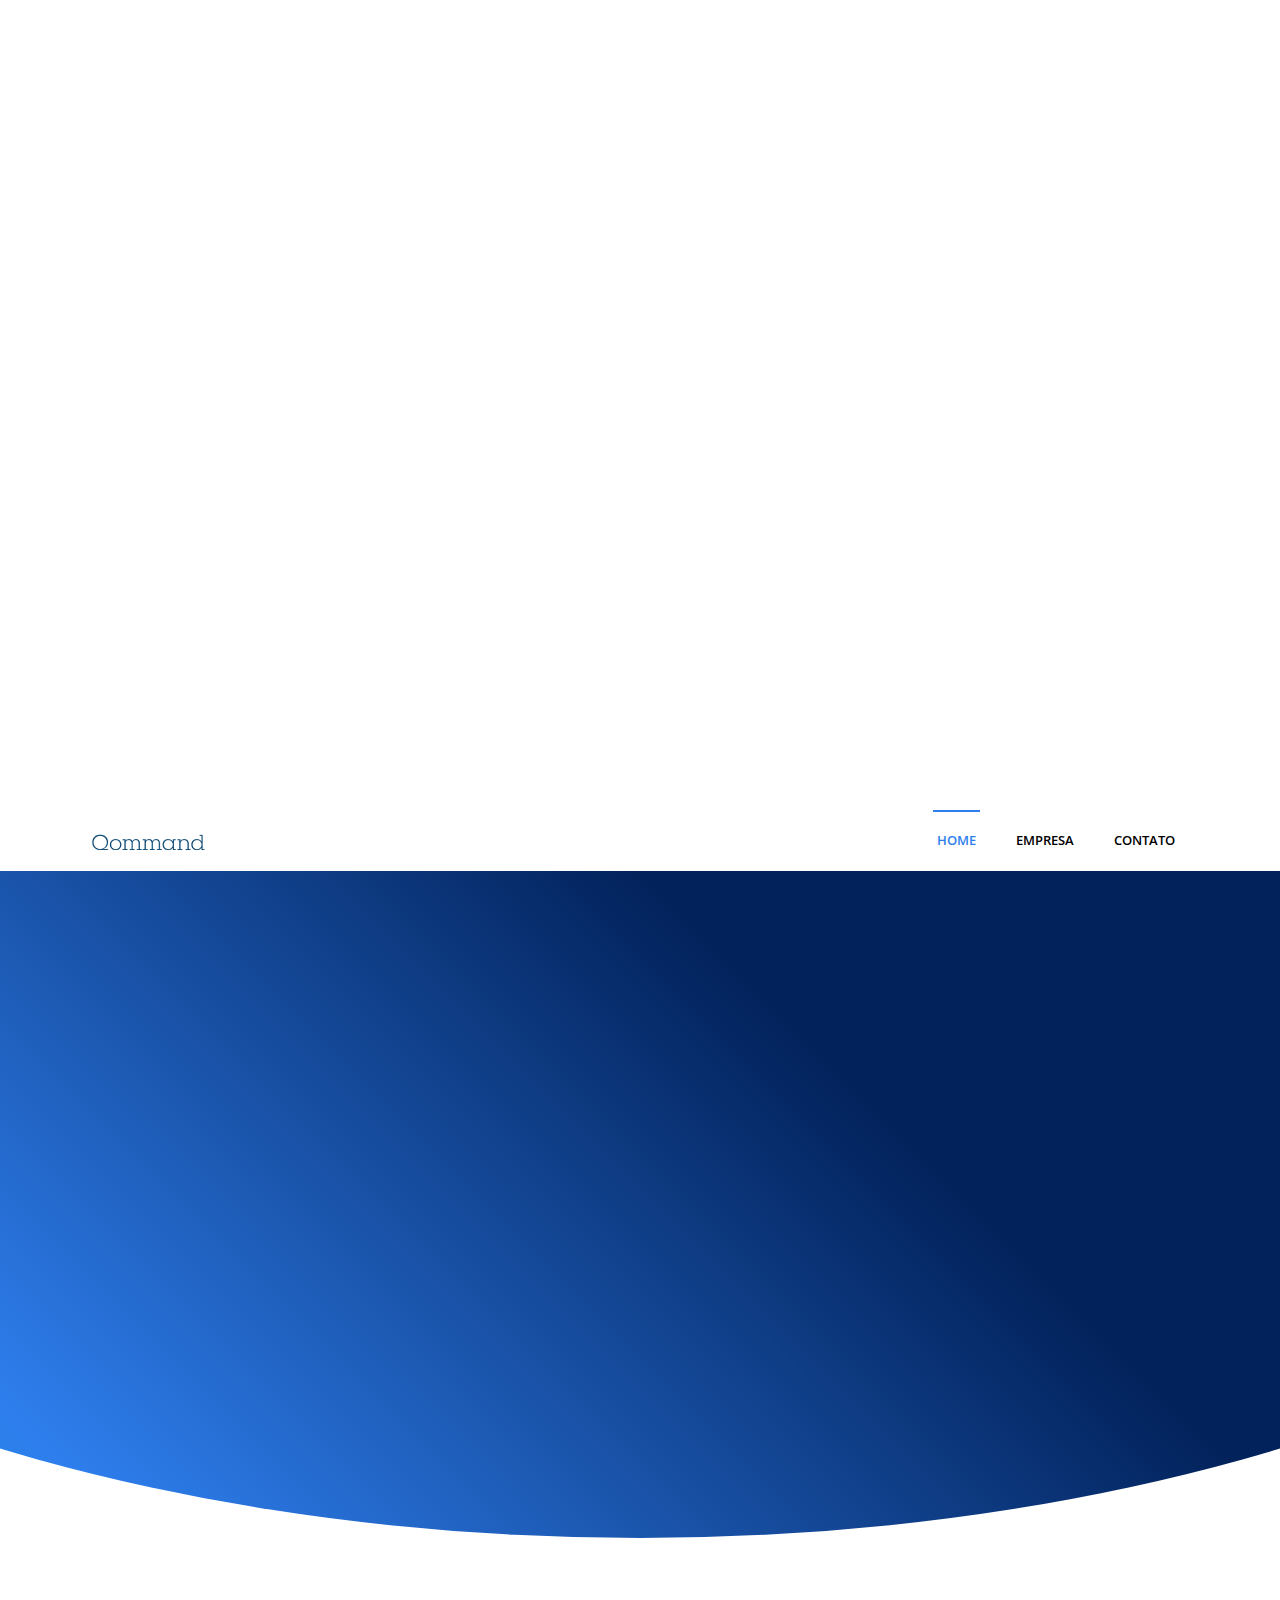
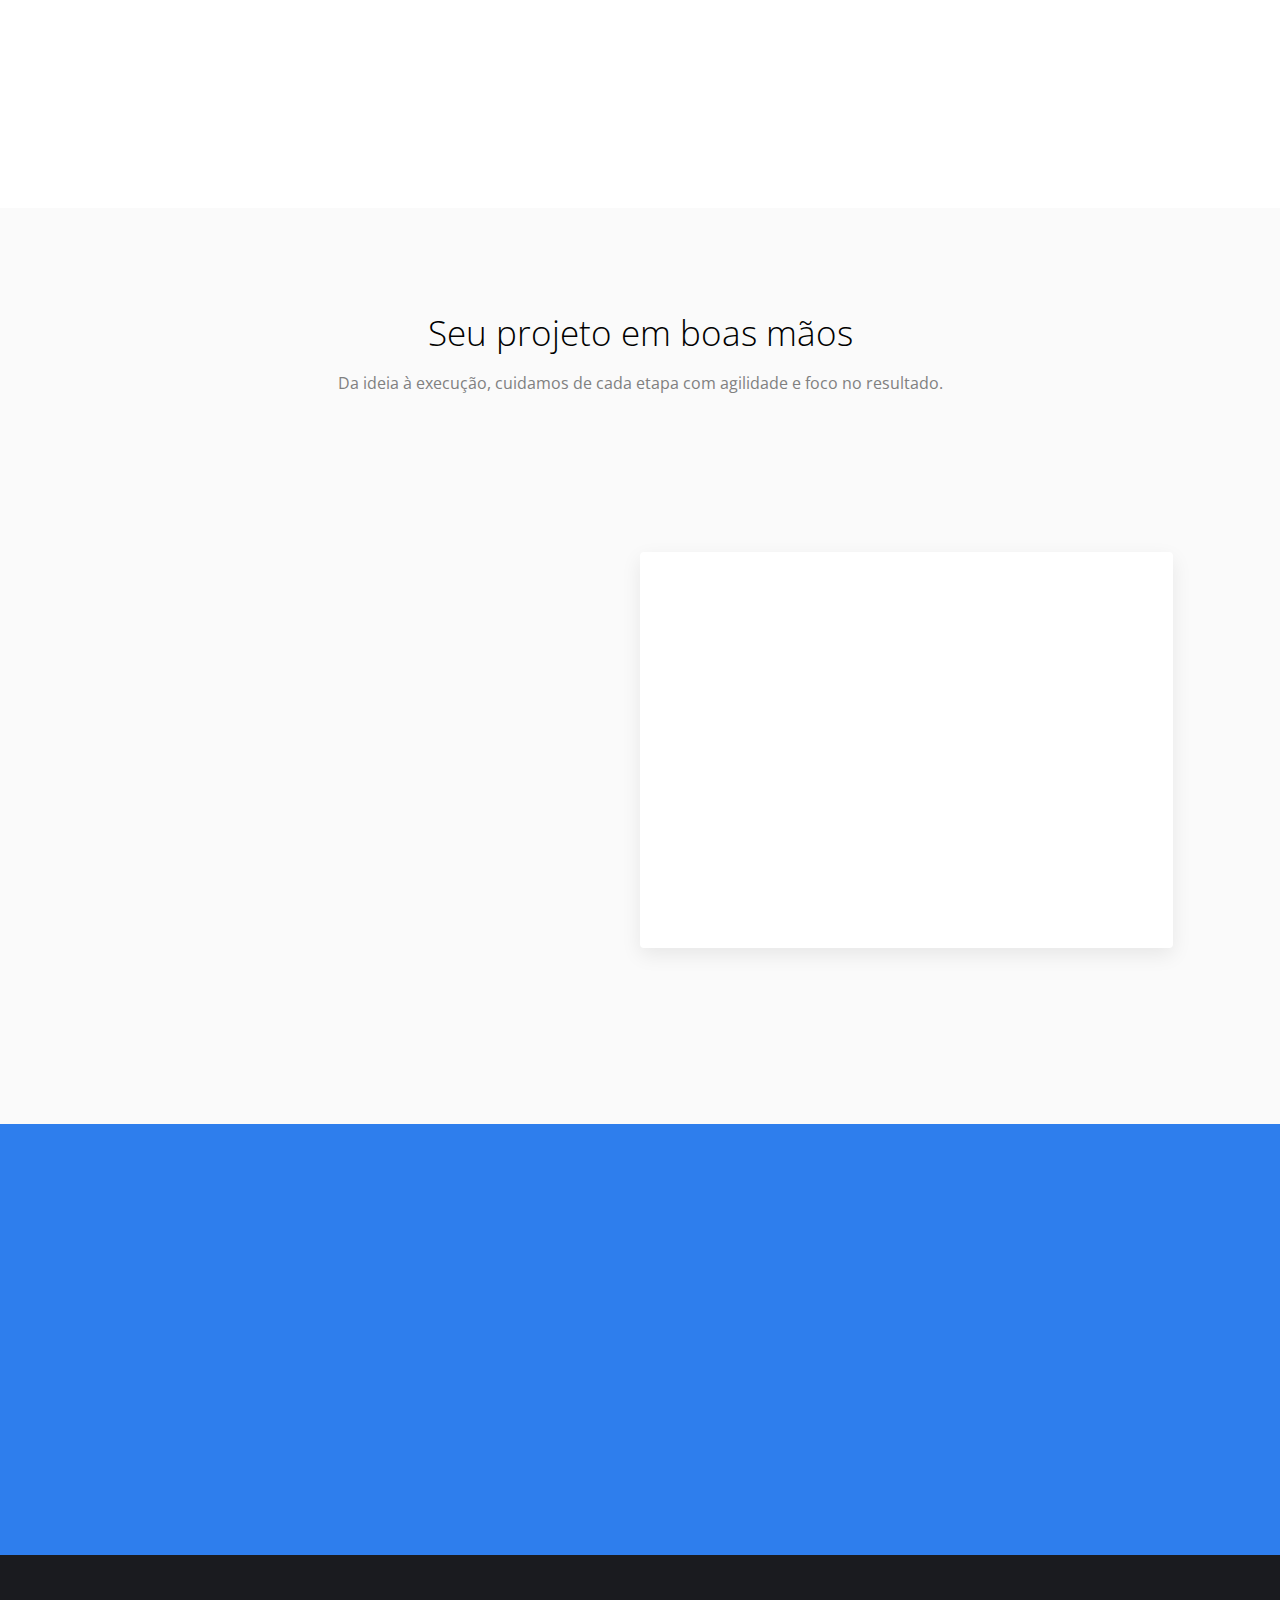
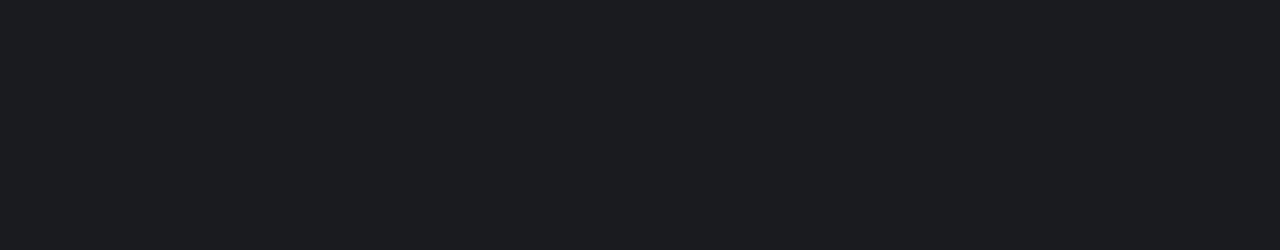
<file: index.html>
<!DOCTYPE html>
<html lang="pt-br">
<head>
  <meta charset="utf-8">
  <title>Qommand | Soluções Digitais em Tecnologia e Inovação</title>
  <meta http-equiv="X-UA-Compatible" content="IE=edge">
  <meta name="description" content="A Qommand é uma empresa de tecnologia especializada no desenvolvimento de soluções digitais sob medida em web, mobile e desktop, com foco em inovação, inteligência artificial e alta performance.">
  <meta name="viewport" content="width=device-width, initial-scale=1.0, maximum-scale=5.0">
  <meta name="author" content="Qommand">
  <link rel="icon" href="images/favicon.ico" type="image/x-icon">
  <link rel="stylesheet" href="plugins/bootstrap/bootstrap.min.css">
  <link rel="stylesheet" href="plugins/themify-icons/themify-icons.css">
  <link rel="stylesheet" href="plugins/aos/aos.css">
  <link href="css/style.css" rel="stylesheet">
</head>

<body class="body-wrapper" data-spy="scroll" data-target=".privacy-nav">

	<div id="splash">
		<img src="images/logo_white_hd.png" alt="Logo">
		<div>
			<svg class="waves" xmlns="http://www.w3.org/2000/svg" xmlns:xlink="http://www.w3.org/1999/xlink"
			viewBox="0 24 150 28" preserveAspectRatio="none" shape-rendering="auto">
			<defs>
			<path id="gentle-wave" d="M-160 44c30 0 58-18 88-18s 58 18 88 18 58-18 88-18 58 18 88 18 v44h-352z" />
			</defs>
			<g class="parallax">
			<use xlink:href="#gentle-wave" x="48" y="0" fill="rgba(255,255,255,0.7" />
			<use xlink:href="#gentle-wave" x="48" y="3" fill="rgba(255,255,255,0.5)" />
			<use xlink:href="#gentle-wave" x="48" y="5" fill="rgba(255,255,255,0.3)" />
			<use xlink:href="#gentle-wave" x="48" y="7" fill="#fff" />
			</g>
			</svg>
		  </div>
		  <div class="shapes-container">
			<div class="shape" data-aos="fade-down-left" data-aos-duration="1500" data-aos-delay="100"></div>
			<div class="shape" data-aos="fade-down" data-aos-duration="1000" data-aos-delay="100"></div>
			<div class="shape" data-aos="fade-up-right" data-aos-duration="1000" data-aos-delay="200"></div>
			<div class="shape" data-aos="fade-up" data-aos-duration="1000" data-aos-delay="200"></div>
			<div class="shape" data-aos="fade-down-left" data-aos-duration="1000" data-aos-delay="100"></div>
			<div class="shape" data-aos="fade-down-left" data-aos-duration="1000" data-aos-delay="100"></div>
			<div class="shape" data-aos="zoom-in" data-aos-duration="1000" data-aos-delay="300"></div>
			<div class="shape" data-aos="fade-down-right" data-aos-duration="500" data-aos-delay="200"></div>
			<div class="shape" data-aos="fade-down-right" data-aos-duration="500" data-aos-delay="100"></div>
			<div class="shape" data-aos="zoom-out" data-aos-duration="2000" data-aos-delay="500"></div>
			<div class="shape" data-aos="fade-up-right" data-aos-duration="500" data-aos-delay="200"></div>
			<div class="shape" data-aos="fade-down-left" data-aos-duration="500" data-aos-delay="100"></div>
			<div class="shape" data-aos="fade-up" data-aos-duration="500" data-aos-delay="0"></div>
			<div class="shape" data-aos="fade-down" data-aos-duration="500" data-aos-delay="0"></div>
			<div class="shape" data-aos="fade-up-right" data-aos-duration="500" data-aos-delay="100"></div>
			<div class="shape" data-aos="fade-down-left" data-aos-duration="500" data-aos-delay="0"></div>
		</div>
	</div>


<nav class="navbar main-nav navbar-expand-lg px-2 px-sm-0 py-2 py-lg-0">
  <div class="container">
    <a class="navbar-brand" href="index.html"><img src="images/logo_name_horizontal.png" alt="logo"></a>
    <button class="navbar-toggler" type="button" data-toggle="collapse" data-target="#navbarNav"
      aria-controls="navbarNav" aria-expanded="false" aria-label="Toggle navigation">
      <span class="ti-menu"></span>
    </button>
    <div class="collapse navbar-collapse" id="navbarNav">
      <ul class="navbar-nav ml-auto">
        <li class="nav-item dropdown active">
			<a class="nav-link" href="index.html">Home</a>
		</li>
        <li class="nav-item @@about">
          <a class="nav-link" href="about.html">Empresa</a>
        </li>
        <li class="nav-item @@contact">
          <a class="nav-link" href="contact.html">Contato</a>
        </li>
      </ul>
    </div>
  </div>
</nav>

<section class="section gradient-banner">
	<div class="shapes-container">
		<div class="shape" data-aos="fade-down-left" data-aos-duration="1500" data-aos-delay="100"></div>
		<div class="shape" data-aos="fade-down" data-aos-duration="1000" data-aos-delay="100"></div>
		<div class="shape" data-aos="fade-up-right" data-aos-duration="1000" data-aos-delay="200"></div>
		<div class="shape" data-aos="fade-up" data-aos-duration="1000" data-aos-delay="200"></div>
		<div class="shape" data-aos="fade-down-left" data-aos-duration="1000" data-aos-delay="100"></div>
		<div class="shape" data-aos="fade-down-left" data-aos-duration="1000" data-aos-delay="100"></div>
		<div class="shape" data-aos="zoom-in" data-aos-duration="1000" data-aos-delay="300"></div>
		<div class="shape" data-aos="fade-down-right" data-aos-duration="500" data-aos-delay="200"></div>
		<div class="shape" data-aos="fade-down-right" data-aos-duration="500" data-aos-delay="100"></div>
		<div class="shape" data-aos="zoom-out" data-aos-duration="2000" data-aos-delay="500"></div>
		<div class="shape" data-aos="fade-up-right" data-aos-duration="500" data-aos-delay="200"></div>
		<div class="shape" data-aos="fade-down-left" data-aos-duration="500" data-aos-delay="100"></div>
		<div class="shape" data-aos="fade-up" data-aos-duration="500" data-aos-delay="0"></div>
		<div class="shape" data-aos="fade-down" data-aos-duration="500" data-aos-delay="0"></div>
		<div class="shape" data-aos="fade-up-right" data-aos-duration="500" data-aos-delay="100"></div>
		<div class="shape" data-aos="fade-down-left" data-aos-duration="500" data-aos-delay="0"></div>
	</div>
	<div class="container">
		<div class="row align-items-center">
			<div class="col-md-6 order-2 order-md-1 text-center text-md-left" data-aos="fade-right" data-aos-duration="2000">
				<h1 class="text-white font-weight-bold mb-4">Dê vida aos seus projetos com a gente</h1>
				<p class="text-white mb-5">A Qommand é uma empresa de tecnologia especializada no desenvolvimento de soluções digitais sob medida.</p>
				<a href="about.html" class="btn btn-main-md">Saiba Mais</a>
			</div>
			<div class="col-md-6 text-center order-1 order-md-2">
				<img class="img-fluid" src="images/ideas_image.svg" alt="screenshot" data-aos="fade-left" data-aos-duration="2000">
			</div>
		</div>
	</div>
</section>

<section class="section pt-0 position-relative pull-top" data-aos="fade" data-aos-duration="500">
	<div class="container">
		<div class="rounded shadow p-5 bg-white">
			<div class="row">
				<div class="col-lg-4 col-md-6 mt-5 mt-md-0 text-center">
					<i class="ti-world text-primary h1"></i>
					<h3 class="mt-4 text-capitalize h5 ">Soluções para Web</h3>
					<p class="regular text-muted">Desenvolvemos plataformas web personalizadas para impulsionar seu negócio no ambiente digital.</p>
				</div>
				<div class="col-lg-4 col-md-6 mt-5 mt-md-0 text-center">
					<i class="ti-mobile text-primary h1"></i>
					<h3 class="mt-4 text-capitalize h5 ">Aplicativos</h3>
					<p class="regular text-muted">Criamos apps mobile nativos e híbridos, com foco em usabilidade, performance e inovação para iOS e Android.</p>
				</div>
				<div class="col-lg-4 col-md-12 mt-5 mt-lg-0 text-center">
					<i class="ti-desktop text-primary h1"></i>
					<h3 class="mt-4 text-capitalize h5 ">Desktop</h3>
					<p class="regular text-muted">Aplicações robustas para desktop, ideais para sistemas internos e soluções de alta complexidade, com eficiência.</p>
					</p>
				</div>
			</div>
		</div>
	</div>
</section>

<!-- Destaques -->
<section class="service section bg-gray">
	<div class="container-fluid p-0">
		<div class="row">
			<div class="col-lg-12">
				<div class="section-title">
					<h2>Seu projeto em boas mãos</h2>
					<p>Da ideia à execução, cuidamos de cada etapa com agilidade e foco no resultado.</p>
				</div>
			</div>
		</div>
		<div class="row no-gutters">
			<div class="col-lg-6 align-self-center">
				<div class="service-thumb left" data-aos="fade-right" data-aos-duration="1000">
					<img class="img-fluid p-5" src="images/code_think.svg" alt="iphone-ipad">
				</div>
			</div>
			<div class="col-lg-5 mr-auto align-self-center">
				<div class="service-box">
					<div class="row align-items-center">
						<div class="col-md-6 col-xs-12">
							<div class="service-item"  data-aos="fade-right" data-aos-duration="500">
								<i class="ti-comments"></i>
								<h3>Comunicação</h3>
								<p>Você participa de cada decisão durante o projeto</p>
							</div>
						</div>
						<div class="col-md-6 col-xs-12">
							<div class="service-item"  data-aos="fade-right" data-aos-duration="1000">
								<i class="ti-pulse"></i>
								<h3>Engajamento</h3>
								<p>Seu envolvimento é parte essencial do processo</p>
							</div>
						</div>
						<div class="col-md-6 col-xs-12">
							<div class="service-item"  data-aos="fade-right" data-aos-duration="1500">
								<i class="ti-help-alt"></i>
								<h3>Suporte</h3>
								<p>Você não estará sozinho após a finalização do produto</p>
							</div>
						</div>
						<div class="col-md-6 col-xs-12">
							<div class="service-item" data-aos="fade-right" data-aos-duration="2000">
								<i class="ti-layout"></i>
								<h3>Inovação</h3>
								<p>Foco em tecnologias modernas, eficientes e escaláveis</p>
							</div>
						</div>
					</div>
				</div>
			</div>
		</div>
	</div>
</section>

<section class="call-to-action-app section bg-blue">
	<div class="container">
		<div class="row">
			<div class="col-lg-12"  data-aos="fade-right" data-aos-duration="1000">
				<h2>É hora de colocar seu projeto em ação</h2>
				<p>Fale com a gente para saber mais e tirar suas dúvidas</p>
				<ul class="list-inline">
					<li class="list-inline-item">
						<a href="" class="d-flex align-items-center btn btn-rounded-icon">
							<i class="ti-email"></i>
							contato@qommand.com.br
						</a>
					</li>
					<li class="list-inline-item">
						<a href="" class="btn btn-rounded-icon d-flex align-items-center">
							<i class="ti-mobile"></i> (34) 9 8888-9999
						</a>
					</li>
				</ul>
			</div>
		</div>
	</div>
</section>

<footer>
  <div class="text-center py-4 footer-main">
	<div class="col-lg-4 col-md-12 m-md-auto align-self-center">
		<div class="block"  data-aos="fade-top" data-aos-duration="1000">
		  <a href="index.html"><img src="images/logo_white.png" alt="footer-logo"></a>
		  <ul class="social-icon list-inline">
			<li class="list-inline-item">
			  <a href="#"><i class="ti-instagram"></i></a>
			</li>
		  </ul>
		  <small class="text-secondary">Copyright &copy; <script>document.write(new Date().getFullYear())</script>. Qommand Tecnologia e Inovação<br/>CNPJ 54.943.507/0001-08</small>
		</div>
	  </div>
  </div>
</footer>


  <div class="scroll-top-to">
    <i class="ti-angle-up"></i>
  </div>
  
  <script src="plugins/jquery/jquery.min.js"></script>
  <script src="plugins/bootstrap/bootstrap.min.js"></script>
  <script src="plugins/aos/aos.js"></script>
  
  <script src="js/script.js"></script>
  <script>
    window.addEventListener("load", () => {
      setTimeout(() => {
        const splash = document.getElementById("splash");
        splash.classList.add("fade-out"); 
		
        setTimeout(() => {
          splash.style.display = "none";
          document.getElementById("content").style.display = "block";
        }, 800);
      }, 3000); 
    });
  </script>
</body>

</html>
</file>
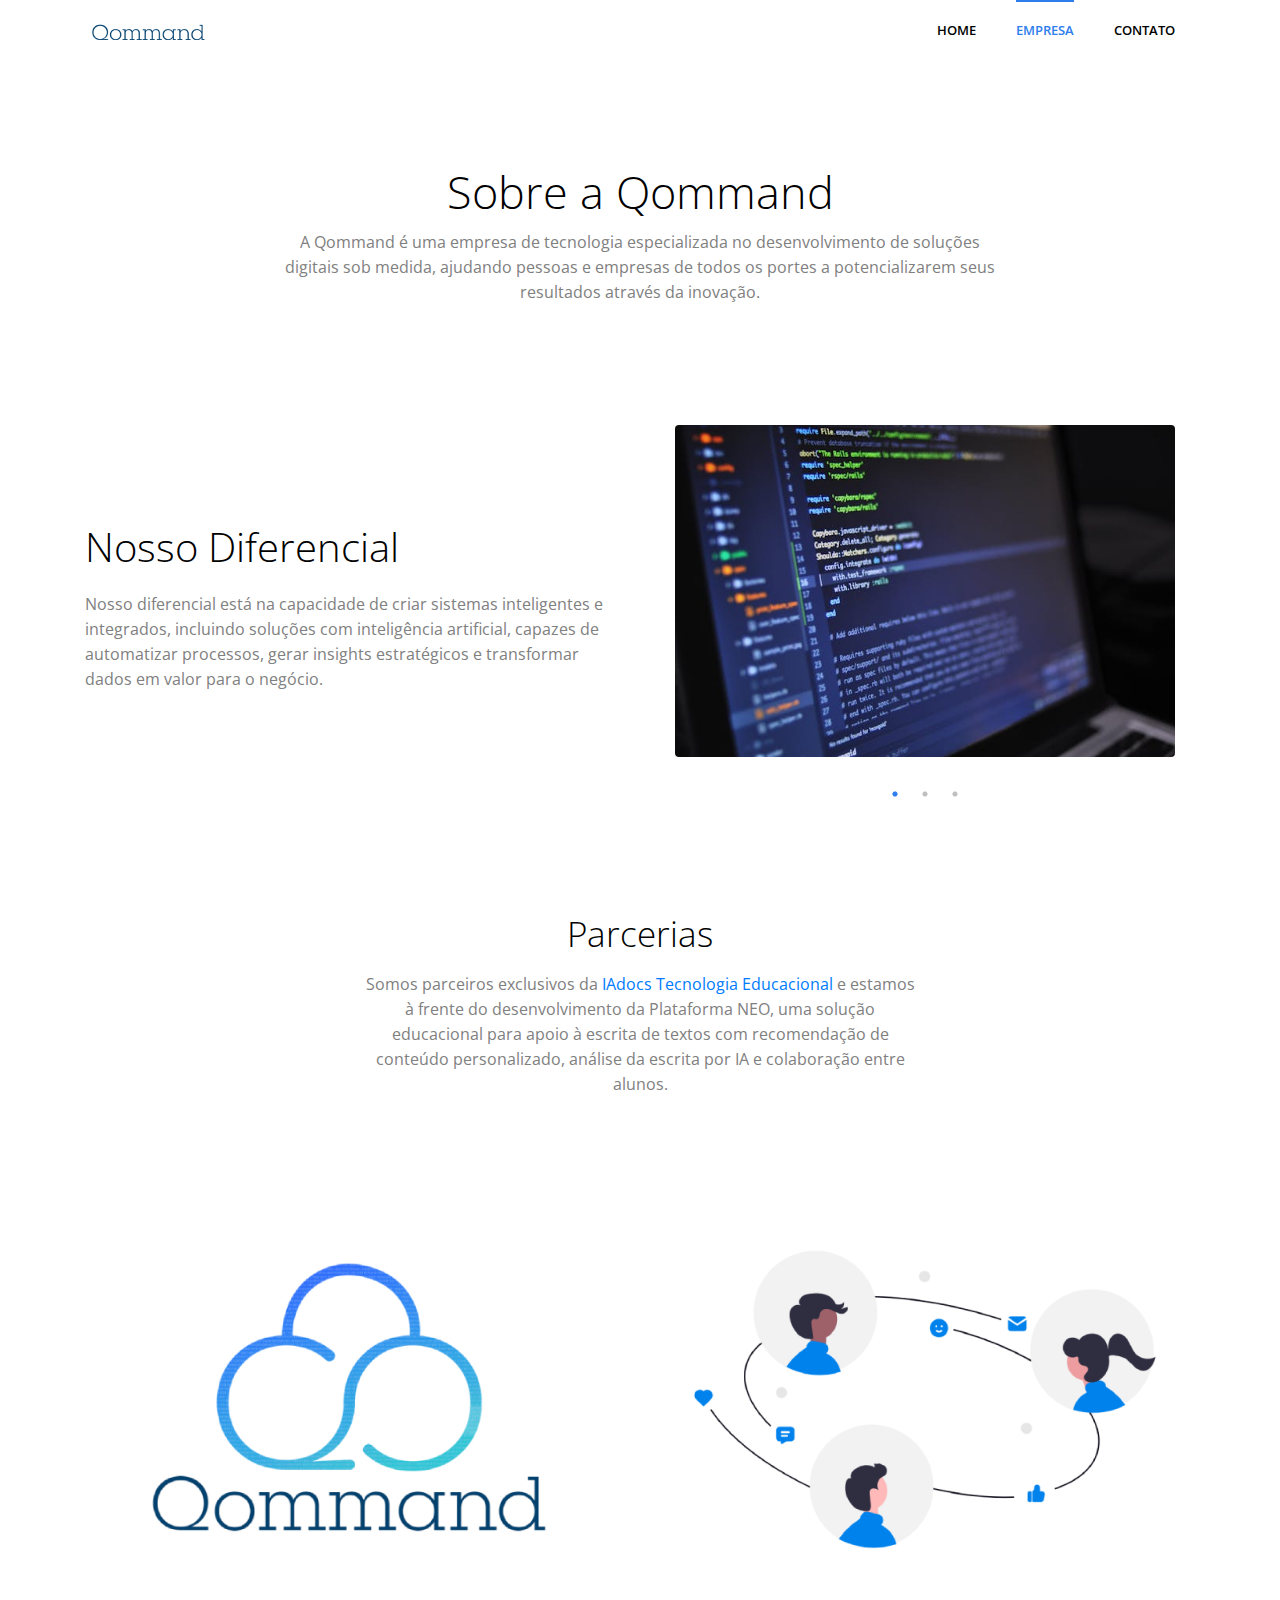
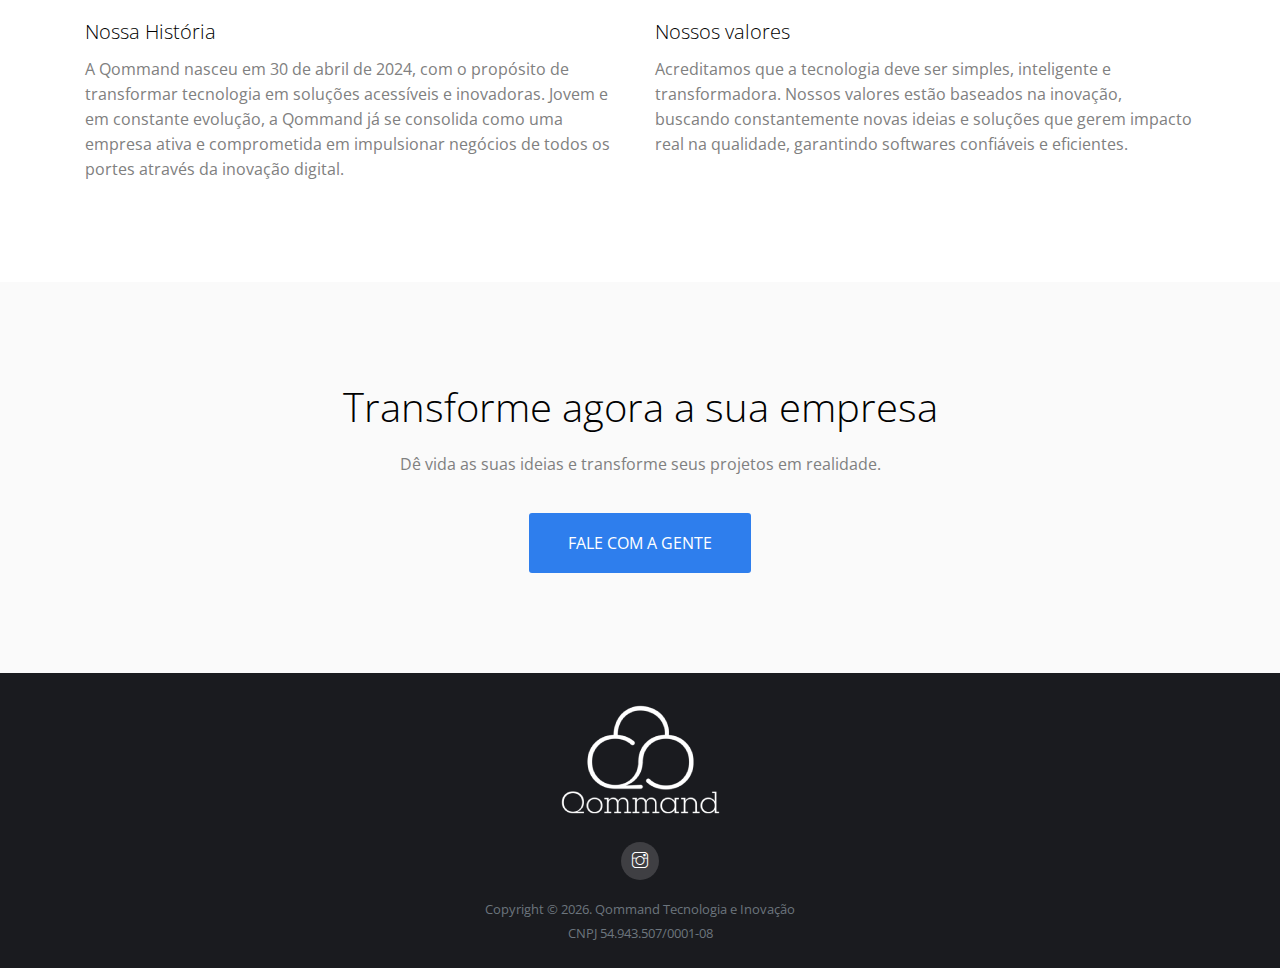
<file: about.html>
<!DOCTYPE html>
<html lang="pt-br">
<head>
  <meta charset="utf-8">
  <title>Qommand | Sobre a empresa</title>
  <meta http-equiv="X-UA-Compatible" content="IE=edge">
  <meta name="description" content="A Qommand é uma empresa de tecnologia especializada no desenvolvimento de soluções digitais sob medida em web, mobile e desktop, com foco em inovação, inteligência artificial e alta performance.">
  <meta name="viewport" content="width=device-width, initial-scale=1.0, maximum-scale=5.0">
  <meta name="author" content="Qommand">
  <link rel="icon" href="images/favicon.ico" type="image/x-icon">
  <link rel="stylesheet" href="plugins/bootstrap/bootstrap.min.css">
  <link rel="stylesheet" href="plugins/themify-icons/themify-icons.css">
  <link rel="stylesheet" href="plugins/aos/aos.css">
  <link rel="stylesheet" href="plugins/slick/slick.css">
  <link rel="stylesheet" href="plugins/slick/slick-theme.css">
  
  <link href="css/style.css" rel="stylesheet">

</head>

<body class="body-wrapper" data-spy="scroll" data-target=".privacy-nav">


<nav class="navbar main-nav navbar-expand-lg px-2 px-sm-0 py-2 py-lg-0">
  <div class="container">
    <a class="navbar-brand" href="index.html"><img src="images/logo_name_horizontal.png" alt="logo"></a>
    <button class="navbar-toggler" type="button" data-toggle="collapse" data-target="#navbarNav"
      aria-controls="navbarNav" aria-expanded="false" aria-label="Toggle navigation">
      <span class="ti-menu"></span>
    </button>
    <div class="collapse navbar-collapse" id="navbarNav">
      <ul class="navbar-nav ml-auto">
        <li class="nav-item dropdown">
			<a class="nav-link" href="index.html">Home</a>
		</li>
        <li class="nav-item @@about active">
          <a class="nav-link" href="about.html">Empresa</a>
        </li>
        <li class="nav-item @@contact">
          <a class="nav-link" href="contact.html">Contato</a>
        </li>
      </ul>
    </div>
  </div>
</nav>

<section class="section page-title">
	<div class="container">
		<div class="row">
			<div class="col-sm-8 m-auto">
				<h1>Sobre a Qommand</h1>
				<p>A Qommand é uma empresa de tecnologia especializada no desenvolvimento de soluções digitais sob medida, ajudando pessoas e empresas de todos os portes a potencializarem seus resultados através da inovação.</p>
			</div>
		</div>
	</div>
</section>

<section class="section about p-0">
	<div class="container">
		<div class="row">
			<div class="col-lg-6 align-self-center">
				<div class="content text-center text-lg-left">
					<h2>Nosso diferencial</h2>
					<p>Nosso diferencial está na capacidade de criar sistemas inteligentes e integrados, incluindo soluções com inteligência artificial, capazes de automatizar processos, gerar insights estratégicos e transformar dados em valor para o negócio.
                    </p>
				</div>
			</div>
			<div class="col-lg-6 mt-4 mt-lg-0">
				<div class="about-slider">
					<div class="item">
						<img class="w-100 rounded" src="images/slide1.jpg" alt="">
					</div>
					<div class="item">
						<img class="w-100 rounded" src="images/slide2.jpg" alt="">
					</div>
					<div class="item">
						<img class="w-100 rounded" src="images/slide3.jpg" alt="">
					</div>
				</div>
			</div>
		</div>
	</div>
</section>

<section class="section">
	<div class="container">
		<div class="row">
			<div class="col-12">
				<div class="section-title mb-0">
					<h2>Parcerias</a></h2>
					<p>Somos parceiros exclusivos da <a href="https://iadocs.com.br" class="text-primary" target="_blank">IAdocs Tecnologia Educacional</a> e estamos à frente do desenvolvimento da Plataforma NEO, uma solução educacional para apoio à escrita de textos com recomendação de conteúdo personalizado, análise da escrita por IA e colaboração entre alunos.</p>
				</div>
			</div>
		</div>
	</div>
</section>

<section class="section create-stories pt-0">
	<div class="container">
		<div class="row">
			<div class="col-lg-6">
				<div class="block">
					<img src="images/qommand_decoration.png" alt="Logotipo da Qommand">
					<h3>Nossa História</h3>
					<p>A Qommand nasceu em 30 de abril de 2024, com o propósito de transformar tecnologia em soluções acessíveis e inovadoras. Jovem e em constante evolução, a Qommand já se consolida como uma empresa ativa e comprometida em impulsionar negócios de todos os portes através da inovação digital.</p>
				</div>
			</div>
			<div class="col-lg-6 mt-5 mt-lg-0">
				<div class="block">
					<img src="images/comunity.png" alt="">
					<h3>Nossos valores</h3>
					<p>Acreditamos que a tecnologia deve ser simples, inteligente e transformadora. Nossos valores estão baseados na inovação, buscando constantemente novas ideias e soluções que gerem impacto real na qualidade, garantindo softwares confiáveis e eficientes.</p>
				</div>
			</div>
		</div>
	</div>
</section>

<!-- <section class="section clients bg-gray">
	<div class="container">
		<div class="row">
			<div class="col-10 m-auto text-center">
				<h3>Nossos Clientes e Parceiros</h3>
				<div class="client-slider">
					<div class="item mb-4">
						<img class="m-auto" src="" alt="">
					</div>
				</div>
			</div>
		</div>
	</div>
</section> -->

<section class="section cta-hire bg-gary">
	<div class="container">
		<div class="row">
			<div class="col-md-12 text-center">
				<h2>Transforme agora a sua empresa</h2>
				<p>Dê vida as suas ideias e transforme seus projetos em realidade.</p>
				<a href="contact.html" class="mt-3 btn btn-main-md">Fale com a gente</a>
			</div>
		</div>
	</div>
</section>

<footer>
  <div class="text-center py-4 footer-main">
	<div class="col-lg-4 col-md-12 m-md-auto align-self-center">
		<div class="block">
		  <a href="index.html"><img src="images/logo_white.png" alt="footer-logo"></a>
		  <ul class="social-icon list-inline">
			<li class="list-inline-item">
			  <a href="#"><i class="ti-instagram"></i></a>
			</li>
		  </ul>
		  <small class="text-secondary">Copyright &copy; <script>document.write(new Date().getFullYear())</script>. Qommand Tecnologia e Inovação<br/>CNPJ 54.943.507/0001-08</small>
		</div>
	  </div>
  </div>
</footer>


  <div class="scroll-top-to">
    <i class="ti-angle-up"></i>
  </div>
  
  <script src="plugins/jquery/jquery.min.js"></script>
  <script src="plugins/bootstrap/bootstrap.min.js"></script>
  <script src="plugins/syotimer/jquery.syotimer.min.js"></script>
  <script src="plugins/slick/slick.min.js"></script>
  <script src="plugins/aos/aos.js"></script>

  
  <script src="js/script.js"></script>
</body>

</html>
</file>
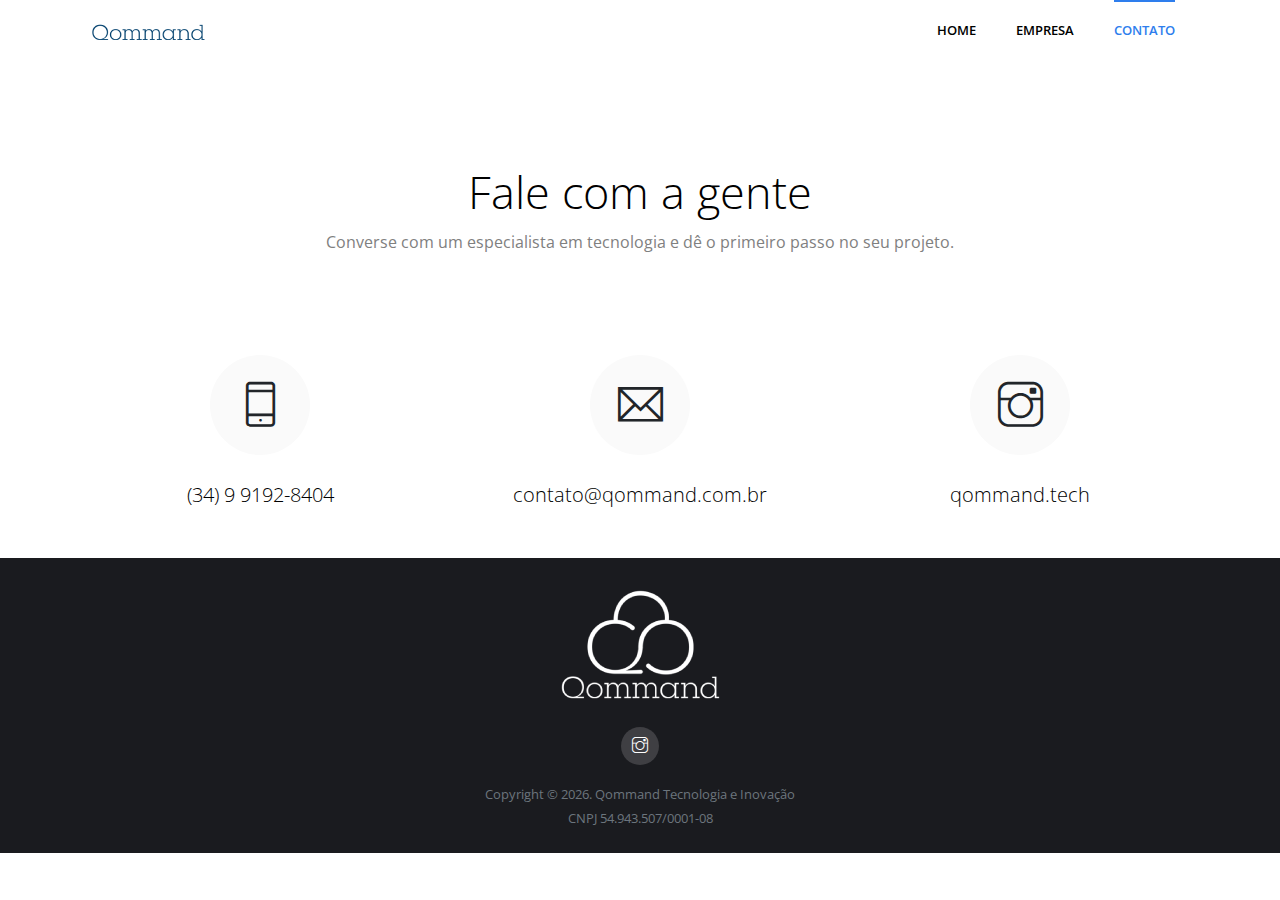
<file: contact.html>
<!DOCTYPE html>
<html lang="pt-br">
<head>
  <meta charset="utf-8">
  <title>Qommand | Fale conosco</title>
  <meta http-equiv="X-UA-Compatible" content="IE=edge">
  <meta name="description" content="A Qommand é uma empresa de tecnologia especializada no desenvolvimento de soluções digitais sob medida em web, mobile e desktop, com foco em inovação, inteligência artificial e alta performance.">
  <meta name="viewport" content="width=device-width, initial-scale=1.0, maximum-scale=5.0">
  <meta name="author" content="Qommand">
  <link rel="icon" href="images/favicon.ico" type="image/x-icon">
  <link rel="stylesheet" href="plugins/bootstrap/bootstrap.min.css">
  <link rel="stylesheet" href="plugins/themify-icons/themify-icons.css">
  <link rel="stylesheet" href="plugins/aos/aos.css">
  <link rel="stylesheet" href="plugins/slick/slick.css">
  <link rel="stylesheet" href="plugins/slick/slick-theme.css">
  
  <link href="css/style.css" rel="stylesheet">

</head>

<body class="body-wrapper" data-spy="scroll" data-target=".privacy-nav">


<nav class="navbar main-nav navbar-expand-lg px-2 px-sm-0 py-2 py-lg-0">
  <div class="container">
    <a class="navbar-brand" href="index.html"><img src="images/logo_name_horizontal.png" alt="logo"></a>
    <button class="navbar-toggler" type="button" data-toggle="collapse" data-target="#navbarNav"
      aria-controls="navbarNav" aria-expanded="false" aria-label="Toggle navigation">
      <span class="ti-menu"></span>
    </button>
    <div class="collapse navbar-collapse" id="navbarNav">
      <ul class="navbar-nav ml-auto">
        <li class="nav-item dropdown">
			<a class="nav-link" href="index.html">Home</a>
		</li>
        <li class="nav-item @@about">
          <a class="nav-link" href="about.html">Empresa</a>
        </li>
        <li class="nav-item @@contact active">
          <a class="nav-link" href="contact.html">Contato</a>
        </li>
      </ul>
    </div>
  </div>
</nav>

<section class="section page-title">
	<div class="container">
		<div class="row">
			<div class="col-sm-8 m-auto">
				<!-- Page Title -->
				<h1>Fale com a gente</h1>
				<!-- Page Description -->
				<p>Converse com um especialista em tecnologia e dê o primeiro passo no seu projeto.</p>
			</div>
		</div>
	</div>
</section>

<section class="address">
	<div class="container">
		<div class="row">
			<div class="col-lg-4 align-self-center">
				<a href="https://wa.me/553491928404" target="_blank">
				<div class="block">
						<div class="address-block text-center mb-5">
							<div class="icon">
								<i class="ti-mobile"></i>
							</div>
							<div class="details">
								<h3>(34) 9 9192-8404</h3>
							</div>
						</div>
					</div>
				</a>
			</div>

			<div class="col-lg-4 mt-5 mt-lg-0">
				<div class="container">
					<a href="mailto:contato@qommand.com.br">
						<div class="block">
							<div class="address-block text-center">
								<div class="icon">
									<i class="ti-email"></i>
								</div>
								<div class="details">
									<h3>contato@qommand.com.br</h3>
								</div>
							</div>
						</div>
					</a>
				</div>
			</div>

			<div class="col-lg-4 mt-5 mt-lg-0">
				<div class="container">
					<a href="https://instagram.com/#" target="_blank">
						<div class="block">
							<div class="address-block text-center">
								<div class="icon">
									<i class="ti-instagram"></i>
								</div>
								<div class="details">
									<h3>qommand.tech</h3>
								</div>
							</div>
						</div>
					</a>
				</div>
			</div>
		</div>
	</div>
</section>




<footer>
  <div class="text-center py-4 footer-main">
	<div class="col-lg-4 col-md-12 m-md-auto align-self-center">
		<div class="block">
		  <a href="index.html"><img src="images/logo_white.png" alt="footer-logo"></a>
		  <ul class="social-icon list-inline">
			<li class="list-inline-item">
			  <a href="#"><i class="ti-instagram"></i></a>
			</li>
		  </ul>
		  <small class="text-secondary">Copyright &copy; <script>document.write(new Date().getFullYear())</script>. Qommand Tecnologia e Inovação<br/>CNPJ 54.943.507/0001-08</small>
		</div>
	  </div>
  </div>
</footer>


  <div class="scroll-top-to">
    <i class="ti-angle-up"></i>
  </div>
  
  <script src="plugins/jquery/jquery.min.js"></script>
  <script src="plugins/bootstrap/bootstrap.min.js"></script>
  <script src="plugins/syotimer/jquery.syotimer.min.js"></script>
  <script src="plugins/slick/slick.min.js"></script>
  <script src="plugins/aos/aos.js"></script>

  
  <script src="js/script.js"></script>
</body>

</html>
</file>
<file: plugins/themify-icons/themify-icons.css>
@font-face {
  font-family: 'themify';
  src: url('fonts/themify.eot?-fvbane');
  src: url('fonts/themify.eot?#iefix-fvbane') format('embedded-opentype'),
  url('fonts/themify.woff?-fvbane') format('woff'),
  url('fonts/themify.ttf?-fvbane') format('truetype'),
  url('fonts/themify.svg?-fvbane#themify') format('svg');
  font-weight: normal;
  font-style: normal;
}

[class^="ti-"],
[class*=" ti-"] {
  font-family: 'themify';
  speak: none;
  font-style: normal;
  font-weight: normal;
  font-variant: normal;
  text-transform: none;
  line-height: 1;

  /* Better Font Rendering =========== */
  -webkit-font-smoothing: antialiased;
  -moz-osx-font-smoothing: grayscale;
}

.ti-wand:before {
  content: "\e600";
}

.ti-volume:before {
  content: "\e601";
}

.ti-user:before {
  content: "\e602";
}

.ti-unlock:before {
  content: "\e603";
}

.ti-unlink:before {
  content: "\e604";
}

.ti-trash:before {
  content: "\e605";
}

.ti-thought:before {
  content: "\e606";
}

.ti-target:before {
  content: "\e607";
}

.ti-tag:before {
  content: "\e608";
}

.ti-tablet:before {
  content: "\e609";
}

.ti-star:before {
  content: "\e60a";
}

.ti-spray:before {
  content: "\e60b";
}

.ti-signal:before {
  content: "\e60c";
}

.ti-shopping-cart:before {
  content: "\e60d";
}

.ti-shopping-cart-full:before {
  content: "\e60e";
}

.ti-settings:before {
  content: "\e60f";
}

.ti-search:before {
  content: "\e610";
}

.ti-zoom-in:before {
  content: "\e611";
}

.ti-zoom-out:before {
  content: "\e612";
}

.ti-cut:before {
  content: "\e613";
}

.ti-ruler:before {
  content: "\e614";
}

.ti-ruler-pencil:before {
  content: "\e615";
}

.ti-ruler-alt:before {
  content: "\e616";
}

.ti-bookmark:before {
  content: "\e617";
}

.ti-bookmark-alt:before {
  content: "\e618";
}

.ti-reload:before {
  content: "\e619";
}

.ti-plus:before {
  content: "\e61a";
}

.ti-pin:before {
  content: "\e61b";
}

.ti-pencil:before {
  content: "\e61c";
}

.ti-pencil-alt:before {
  content: "\e61d";
}

.ti-paint-roller:before {
  content: "\e61e";
}

.ti-paint-bucket:before {
  content: "\e61f";
}

.ti-na:before {
  content: "\e620";
}

.ti-mobile:before {
  content: "\e621";
}

.ti-minus:before {
  content: "\e622";
}

.ti-medall:before {
  content: "\e623";
}

.ti-medall-alt:before {
  content: "\e624";
}

.ti-marker:before {
  content: "\e625";
}

.ti-marker-alt:before {
  content: "\e626";
}

.ti-arrow-up:before {
  content: "\e627";
}

.ti-arrow-right:before {
  content: "\e628";
}

.ti-arrow-left:before {
  content: "\e629";
}

.ti-arrow-down:before {
  content: "\e62a";
}

.ti-lock:before {
  content: "\e62b";
}

.ti-location-arrow:before {
  content: "\e62c";
}

.ti-link:before {
  content: "\e62d";
}

.ti-layout:before {
  content: "\e62e";
}

.ti-layers:before {
  content: "\e62f";
}

.ti-layers-alt:before {
  content: "\e630";
}

.ti-key:before {
  content: "\e631";
}

.ti-import:before {
  content: "\e632";
}

.ti-image:before {
  content: "\e633";
}

.ti-heart:before {
  content: "\e634";
}

.ti-heart-broken:before {
  content: "\e635";
}

.ti-hand-stop:before {
  content: "\e636";
}

.ti-hand-open:before {
  content: "\e637";
}

.ti-hand-drag:before {
  content: "\e638";
}

.ti-folder:before {
  content: "\e639";
}

.ti-flag:before {
  content: "\e63a";
}

.ti-flag-alt:before {
  content: "\e63b";
}

.ti-flag-alt-2:before {
  content: "\e63c";
}

.ti-eye:before {
  content: "\e63d";
}

.ti-export:before {
  content: "\e63e";
}

.ti-exchange-vertical:before {
  content: "\e63f";
}

.ti-desktop:before {
  content: "\e640";
}

.ti-cup:before {
  content: "\e641";
}

.ti-crown:before {
  content: "\e642";
}

.ti-comments:before {
  content: "\e643";
}

.ti-comment:before {
  content: "\e644";
}

.ti-comment-alt:before {
  content: "\e645";
}

.ti-close:before {
  content: "\e646";
}

.ti-clip:before {
  content: "\e647";
}

.ti-angle-up:before {
  content: "\e648";
}

.ti-angle-right:before {
  content: "\e649";
}

.ti-angle-left:before {
  content: "\e64a";
}

.ti-angle-down:before {
  content: "\e64b";
}

.ti-check:before {
  content: "\e64c";
}

.ti-check-box:before {
  content: "\e64d";
}

.ti-camera:before {
  content: "\e64e";
}

.ti-announcement:before {
  content: "\e64f";
}

.ti-brush:before {
  content: "\e650";
}

.ti-briefcase:before {
  content: "\e651";
}

.ti-bolt:before {
  content: "\e652";
}

.ti-bolt-alt:before {
  content: "\e653";
}

.ti-blackboard:before {
  content: "\e654";
}

.ti-bag:before {
  content: "\e655";
}

.ti-move:before {
  content: "\e656";
}

.ti-arrows-vertical:before {
  content: "\e657";
}

.ti-arrows-horizontal:before {
  content: "\e658";
}

.ti-fullscreen:before {
  content: "\e659";
}

.ti-arrow-top-right:before {
  content: "\e65a";
}

.ti-arrow-top-left:before {
  content: "\e65b";
}

.ti-arrow-circle-up:before {
  content: "\e65c";
}

.ti-arrow-circle-right:before {
  content: "\e65d";
}

.ti-arrow-circle-left:before {
  content: "\e65e";
}

.ti-arrow-circle-down:before {
  content: "\e65f";
}

.ti-angle-double-up:before {
  content: "\e660";
}

.ti-angle-double-right:before {
  content: "\e661";
}

.ti-angle-double-left:before {
  content: "\e662";
}

.ti-angle-double-down:before {
  content: "\e663";
}

.ti-zip:before {
  content: "\e664";
}

.ti-world:before {
  content: "\e665";
}

.ti-wheelchair:before {
  content: "\e666";
}

.ti-view-list:before {
  content: "\e667";
}

.ti-view-list-alt:before {
  content: "\e668";
}

.ti-view-grid:before {
  content: "\e669";
}

.ti-uppercase:before {
  content: "\e66a";
}

.ti-upload:before {
  content: "\e66b";
}

.ti-underline:before {
  content: "\e66c";
}

.ti-truck:before {
  content: "\e66d";
}

.ti-timer:before {
  content: "\e66e";
}

.ti-ticket:before {
  content: "\e66f";
}

.ti-thumb-up:before {
  content: "\e670";
}

.ti-thumb-down:before {
  content: "\e671";
}

.ti-text:before {
  content: "\e672";
}

.ti-stats-up:before {
  content: "\e673";
}

.ti-stats-down:before {
  content: "\e674";
}

.ti-split-v:before {
  content: "\e675";
}

.ti-split-h:before {
  content: "\e676";
}

.ti-smallcap:before {
  content: "\e677";
}

.ti-shine:before {
  content: "\e678";
}

.ti-shift-right:before {
  content: "\e679";
}

.ti-shift-left:before {
  content: "\e67a";
}

.ti-shield:before {
  content: "\e67b";
}

.ti-notepad:before {
  content: "\e67c";
}

.ti-server:before {
  content: "\e67d";
}

.ti-quote-right:before {
  content: "\e67e";
}

.ti-quote-left:before {
  content: "\e67f";
}

.ti-pulse:before {
  content: "\e680";
}

.ti-printer:before {
  content: "\e681";
}

.ti-power-off:before {
  content: "\e682";
}

.ti-plug:before {
  content: "\e683";
}

.ti-pie-chart:before {
  content: "\e684";
}

.ti-paragraph:before {
  content: "\e685";
}

.ti-panel:before {
  content: "\e686";
}

.ti-package:before {
  content: "\e687";
}

.ti-music:before {
  content: "\e688";
}

.ti-music-alt:before {
  content: "\e689";
}

.ti-mouse:before {
  content: "\e68a";
}

.ti-mouse-alt:before {
  content: "\e68b";
}

.ti-money:before {
  content: "\e68c";
}

.ti-microphone:before {
  content: "\e68d";
}

.ti-menu:before {
  content: "\e68e";
}

.ti-menu-alt:before {
  content: "\e68f";
}

.ti-map:before {
  content: "\e690";
}

.ti-map-alt:before {
  content: "\e691";
}

.ti-loop:before {
  content: "\e692";
}

.ti-location-pin:before {
  content: "\e693";
}

.ti-list:before {
  content: "\e694";
}

.ti-light-bulb:before {
  content: "\e695";
}

.ti-Italic:before {
  content: "\e696";
}

.ti-info:before {
  content: "\e697";
}

.ti-infinite:before {
  content: "\e698";
}

.ti-id-badge:before {
  content: "\e699";
}

.ti-hummer:before {
  content: "\e69a";
}

.ti-home:before {
  content: "\e69b";
}

.ti-help:before {
  content: "\e69c";
}

.ti-headphone:before {
  content: "\e69d";
}

.ti-harddrives:before {
  content: "\e69e";
}

.ti-harddrive:before {
  content: "\e69f";
}

.ti-gift:before {
  content: "\e6a0";
}

.ti-game:before {
  content: "\e6a1";
}

.ti-filter:before {
  content: "\e6a2";
}

.ti-files:before {
  content: "\e6a3";
}

.ti-file:before {
  content: "\e6a4";
}

.ti-eraser:before {
  content: "\e6a5";
}

.ti-envelope:before {
  content: "\e6a6";
}

.ti-download:before {
  content: "\e6a7";
}

.ti-direction:before {
  content: "\e6a8";
}

.ti-direction-alt:before {
  content: "\e6a9";
}

.ti-dashboard:before {
  content: "\e6aa";
}

.ti-control-stop:before {
  content: "\e6ab";
}

.ti-control-shuffle:before {
  content: "\e6ac";
}

.ti-control-play:before {
  content: "\e6ad";
}

.ti-control-pause:before {
  content: "\e6ae";
}

.ti-control-forward:before {
  content: "\e6af";
}

.ti-control-backward:before {
  content: "\e6b0";
}

.ti-cloud:before {
  content: "\e6b1";
}

.ti-cloud-up:before {
  content: "\e6b2";
}

.ti-cloud-down:before {
  content: "\e6b3";
}

.ti-clipboard:before {
  content: "\e6b4";
}

.ti-car:before {
  content: "\e6b5";
}

.ti-calendar:before {
  content: "\e6b6";
}

.ti-book:before {
  content: "\e6b7";
}

.ti-bell:before {
  content: "\e6b8";
}

.ti-basketball:before {
  content: "\e6b9";
}

.ti-bar-chart:before {
  content: "\e6ba";
}

.ti-bar-chart-alt:before {
  content: "\e6bb";
}

.ti-back-right:before {
  content: "\e6bc";
}

.ti-back-left:before {
  content: "\e6bd";
}

.ti-arrows-corner:before {
  content: "\e6be";
}

.ti-archive:before {
  content: "\e6bf";
}

.ti-anchor:before {
  content: "\e6c0";
}

.ti-align-right:before {
  content: "\e6c1";
}

.ti-align-left:before {
  content: "\e6c2";
}

.ti-align-justify:before {
  content: "\e6c3";
}

.ti-align-center:before {
  content: "\e6c4";
}

.ti-alert:before {
  content: "\e6c5";
}

.ti-alarm-clock:before {
  content: "\e6c6";
}

.ti-agenda:before {
  content: "\e6c7";
}

.ti-write:before {
  content: "\e6c8";
}

.ti-window:before {
  content: "\e6c9";
}

.ti-widgetized:before {
  content: "\e6ca";
}

.ti-widget:before {
  content: "\e6cb";
}

.ti-widget-alt:before {
  content: "\e6cc";
}

.ti-wallet:before {
  content: "\e6cd";
}

.ti-video-clapper:before {
  content: "\e6ce";
}

.ti-video-camera:before {
  content: "\e6cf";
}

.ti-vector:before {
  content: "\e6d0";
}

.ti-themify-logo:before {
  content: "\e6d1";
}

.ti-themify-favicon:before {
  content: "\e6d2";
}

.ti-themify-favicon-alt:before {
  content: "\e6d3";
}

.ti-support:before {
  content: "\e6d4";
}

.ti-stamp:before {
  content: "\e6d5";
}

.ti-split-v-alt:before {
  content: "\e6d6";
}

.ti-slice:before {
  content: "\e6d7";
}

.ti-shortcode:before {
  content: "\e6d8";
}

.ti-shift-right-alt:before {
  content: "\e6d9";
}

.ti-shift-left-alt:before {
  content: "\e6da";
}

.ti-ruler-alt-2:before {
  content: "\e6db";
}

.ti-receipt:before {
  content: "\e6dc";
}

.ti-pin2:before {
  content: "\e6dd";
}

.ti-pin-alt:before {
  content: "\e6de";
}

.ti-pencil-alt2:before {
  content: "\e6df";
}

.ti-palette:before {
  content: "\e6e0";
}

.ti-more:before {
  content: "\e6e1";
}

.ti-more-alt:before {
  content: "\e6e2";
}

.ti-microphone-alt:before {
  content: "\e6e3";
}

.ti-magnet:before {
  content: "\e6e4";
}

.ti-line-double:before {
  content: "\e6e5";
}

.ti-line-dotted:before {
  content: "\e6e6";
}

.ti-line-dashed:before {
  content: "\e6e7";
}

.ti-layout-width-full:before {
  content: "\e6e8";
}

.ti-layout-width-default:before {
  content: "\e6e9";
}

.ti-layout-width-default-alt:before {
  content: "\e6ea";
}

.ti-layout-tab:before {
  content: "\e6eb";
}

.ti-layout-tab-window:before {
  content: "\e6ec";
}

.ti-layout-tab-v:before {
  content: "\e6ed";
}

.ti-layout-tab-min:before {
  content: "\e6ee";
}

.ti-layout-slider:before {
  content: "\e6ef";
}

.ti-layout-slider-alt:before {
  content: "\e6f0";
}

.ti-layout-sidebar-right:before {
  content: "\e6f1";
}

.ti-layout-sidebar-none:before {
  content: "\e6f2";
}

.ti-layout-sidebar-left:before {
  content: "\e6f3";
}

.ti-layout-placeholder:before {
  content: "\e6f4";
}

.ti-layout-menu:before {
  content: "\e6f5";
}

.ti-layout-menu-v:before {
  content: "\e6f6";
}

.ti-layout-menu-separated:before {
  content: "\e6f7";
}

.ti-layout-menu-full:before {
  content: "\e6f8";
}

.ti-layout-media-right-alt:before {
  content: "\e6f9";
}

.ti-layout-media-right:before {
  content: "\e6fa";
}

.ti-layout-media-overlay:before {
  content: "\e6fb";
}

.ti-layout-media-overlay-alt:before {
  content: "\e6fc";
}

.ti-layout-media-overlay-alt-2:before {
  content: "\e6fd";
}

.ti-layout-media-left-alt:before {
  content: "\e6fe";
}

.ti-layout-media-left:before {
  content: "\e6ff";
}

.ti-layout-media-center-alt:before {
  content: "\e700";
}

.ti-layout-media-center:before {
  content: "\e701";
}

.ti-layout-list-thumb:before {
  content: "\e702";
}

.ti-layout-list-thumb-alt:before {
  content: "\e703";
}

.ti-layout-list-post:before {
  content: "\e704";
}

.ti-layout-list-large-image:before {
  content: "\e705";
}

.ti-layout-line-solid:before {
  content: "\e706";
}

.ti-layout-grid4:before {
  content: "\e707";
}

.ti-layout-grid3:before {
  content: "\e708";
}

.ti-layout-grid2:before {
  content: "\e709";
}

.ti-layout-grid2-thumb:before {
  content: "\e70a";
}

.ti-layout-cta-right:before {
  content: "\e70b";
}

.ti-layout-cta-left:before {
  content: "\e70c";
}

.ti-layout-cta-center:before {
  content: "\e70d";
}

.ti-layout-cta-btn-right:before {
  content: "\e70e";
}

.ti-layout-cta-btn-left:before {
  content: "\e70f";
}

.ti-layout-column4:before {
  content: "\e710";
}

.ti-layout-column3:before {
  content: "\e711";
}

.ti-layout-column2:before {
  content: "\e712";
}

.ti-layout-accordion-separated:before {
  content: "\e713";
}

.ti-layout-accordion-merged:before {
  content: "\e714";
}

.ti-layout-accordion-list:before {
  content: "\e715";
}

.ti-ink-pen:before {
  content: "\e716";
}

.ti-info-alt:before {
  content: "\e717";
}

.ti-help-alt:before {
  content: "\e718";
}

.ti-headphone-alt:before {
  content: "\e719";
}

.ti-hand-point-up:before {
  content: "\e71a";
}

.ti-hand-point-right:before {
  content: "\e71b";
}

.ti-hand-point-left:before {
  content: "\e71c";
}

.ti-hand-point-down:before {
  content: "\e71d";
}

.ti-gallery:before {
  content: "\e71e";
}

.ti-face-smile:before {
  content: "\e71f";
}

.ti-face-sad:before {
  content: "\e720";
}

.ti-credit-card:before {
  content: "\e721";
}

.ti-control-skip-forward:before {
  content: "\e722";
}

.ti-control-skip-backward:before {
  content: "\e723";
}

.ti-control-record:before {
  content: "\e724";
}

.ti-control-eject:before {
  content: "\e725";
}

.ti-comments-smiley:before {
  content: "\e726";
}

.ti-brush-alt:before {
  content: "\e727";
}

.ti-youtube:before {
  content: "\e728";
}

.ti-vimeo:before {
  content: "\e729";
}

.ti-twitter:before {
  content: "\e72a";
}

.ti-time:before {
  content: "\e72b";
}

.ti-tumblr:before {
  content: "\e72c";
}

.ti-skype:before {
  content: "\e72d";
}

.ti-share:before {
  content: "\e72e";
}

.ti-share-alt:before {
  content: "\e72f";
}

.ti-rocket:before {
  content: "\e730";
}

.ti-pinterest:before {
  content: "\e731";
}

.ti-new-window:before {
  content: "\e732";
}

.ti-microsoft:before {
  content: "\e733";
}

.ti-list-ol:before {
  content: "\e734";
}

.ti-linkedin:before {
  content: "\e735";
}

.ti-layout-sidebar-2:before {
  content: "\e736";
}

.ti-layout-grid4-alt:before {
  content: "\e737";
}

.ti-layout-grid3-alt:before {
  content: "\e738";
}

.ti-layout-grid2-alt:before {
  content: "\e739";
}

.ti-layout-column4-alt:before {
  content: "\e73a";
}

.ti-layout-column3-alt:before {
  content: "\e73b";
}

.ti-layout-column2-alt:before {
  content: "\e73c";
}

.ti-instagram:before {
  content: "\e73d";
}

.ti-google:before {
  content: "\e73e";
}

.ti-github:before {
  content: "\e73f";
}

.ti-flickr:before {
  content: "\e740";
}

.ti-facebook:before {
  content: "\e741";
}

.ti-dropbox:before {
  content: "\e742";
}

.ti-dribbble:before {
  content: "\e743";
}

.ti-apple:before {
  content: "\e744";
}

.ti-android:before {
  content: "\e745";
}

.ti-save:before {
  content: "\e746";
}

.ti-save-alt:before {
  content: "\e747";
}

.ti-yahoo:before {
  content: "\e748";
}

.ti-wordpress:before {
  content: "\e749";
}

.ti-vimeo-alt:before {
  content: "\e74a";
}

.ti-twitter-alt:before {
  content: "\e74b";
}

.ti-tumblr-alt:before {
  content: "\e74c";
}

.ti-trello:before {
  content: "\e74d";
}

.ti-stack-overflow:before {
  content: "\e74e";
}

.ti-soundcloud:before {
  content: "\e74f";
}

.ti-sharethis:before {
  content: "\e750";
}

.ti-sharethis-alt:before {
  content: "\e751";
}

.ti-reddit:before {
  content: "\e752";
}

.ti-pinterest-alt:before {
  content: "\e753";
}

.ti-microsoft-alt:before {
  content: "\e754";
}

.ti-linux:before {
  content: "\e755";
}

.ti-jsfiddle:before {
  content: "\e756";
}

.ti-joomla:before {
  content: "\e757";
}

.ti-html5:before {
  content: "\e758";
}

.ti-flickr-alt:before {
  content: "\e759";
}

.ti-email:before {
  content: "\e75a";
}

.ti-drupal:before {
  content: "\e75b";
}

.ti-dropbox-alt:before {
  content: "\e75c";
}

.ti-css3:before {
  content: "\e75d";
}

.ti-rss:before {
  content: "\e75e";
}

.ti-rss-alt:before {
  content: "\e75f";
}
</file>
<file: css/style.css>
/**
 * WEBSITE: https://themefisher.com
 * TWITTER: https://twitter.com/themefisher
 * FACEBOOK: https://www.facebook.com/themefisher
 * GITHUB: https://github.com/themefisher/
 */

/*=== MEDIA QUERY ===*/
@import url("https://fonts.googleapis.com/css?family=Lora:400,400i|Open+Sans:300,400,600,700,800");
body {
  font-family: "Open Sans", sans-serif;
  -webkit-font-smoothing: antialiased;
}

h1, h2, h3, h4, h5, h6 {
  font-family: "Open Sans", sans-serif;
  color: #000;
  font-weight: 300;
}

h1 {
  font-size: 45px;
  line-height: 61px;
}

h2 {
  font-size: 40px;
  line-height: 50px;
}

h3 {
  font-size: 20px;
  line-height: 30px;
}

p, li, blockquote, label {
  font-size: 16px;
  letter-spacing: 0;
  line-height: 25px;
  color: #808080;
  margin-bottom: 0;
}

cite {
  font-size: 14px;
  font-style: normal;
}

.lora {
  font-family: "Lora", serif;
  font-style: italic;
}

.form-control::-webkit-input-placeholder {
  color: #808080;
  line-height: 25px;
  font-size: 16px;
}

ul.app-badge {
  margin-bottom: 60px;
}
ul.app-badge li a img {
  width: 150px;
  height: auto;
}
@media (max-width: 400px) {
  ul.app-badge li {
    margin-bottom: 10px;
  }
}

ul.post-tag {
  margin-bottom: 20px;
}
ul.post-tag li {
  font-size: 14px;
}
ul.post-tag li img {
  width: 25px;
  height: 25px;
  border-radius: 100%;
  margin-right: 5px;
}
ul.post-tag li a {
  font-size: 14px;
}
ul.post-tag li:last-child {
  margin-left: 25px;
}

ul.social-links {
  margin-bottom: 0;
}
ul.social-links li:first-child a {
  padding-left: 0;
}
ul.social-links li a {
  padding: 0 15px;
  display: block;
}
ul.social-links li a i {
  font-size: 20px;
  color: #000;
}

body {
  overflow-x: hidden;
}

.shadow, .coming-soon .block .count-down .syotimer-cell, .user-login .block .image img, .privacy .block, .job-list .block, .team-sm .image img, .founder img, .service .service-box {
  box-shadow: 0 7px 20px 0 rgba(0, 0, 0, 0.08);
}

.overlay:before {
  content: "";
  background: rgba(105, 140, 230, 0.1);
  position: absolute;
  top: 0;
  left: 0;
  right: 0;
  bottom: 0;
}

a {
  font-size: inherit;
  color: inherit;
}

a:focus,
a:hover {
  color: #2e7eed;
  text-decoration: none;
}

.bg-gray {
  background: #fafafa;
}

.bg-blue {
  background: #2e7eed;
}

.bg-1 {
  background: url(../images/background/promo-video-back.jpg) fixed no-repeat;
  background-size: cover;
}

.bg-coming-soon {
  background: url(../images/background/comming-soon.jpg) fixed no-repeat;
  background-size: cover;
  background-position: bottom;
}

.section {
  padding: 100px 0;
}

.section-title {
  text-align: center;
  margin-bottom: 80px;
}
.section-title h2 {
  font-size: 35px;
  margin-bottom: 13px;
}
.section-title p {
  width: 50%;
  margin: 0 auto;
}
@media (max-width: 480px) {
  .section-title p {
    width: 100%;
  }
}

.page-title {
  text-align: center;
}

.video {
  position: relative;
}
.video:before {
  border-radius: 3px;
}
.video img {
  width: 100%;
  border-radius: 8px;
}
.video .video-button {
  position: absolute;
  left: 0;
  top: 0;
  display: flex;
  justify-content: center;
  align-items: center;
  width: 100%;
  height: 100%;
}
.video .video-box a {
  width: 100%;
  height: 100%;
  display: flex;
  justify-content: center;
  align-items: center;
}
.video .video-box a i {
  height: 125px;
  width: 125px;
  font-size: 40px;
  background: #2e7eed;
  border-radius: 100%;
  color: #fff;
  line-height: 125px;
  text-align: center;
}
@media (max-width: 992px) {
  .video .video-box a i {
    height: 80px;
    width: 80px;
    line-height: 80px;
    font-size: 22px;
  }
}
.video .video-box a iframe {
  width: 100%;
  height: 100%;
}

.form-control.main {
  background: #fff;
  padding: 15px 20px;
  height: 48px;
  margin-bottom: 20px;
  border: 1px solid #cccccc;
  font-size: 14px;
}
.form-control.main:focus {
  border: 1px solid #2e7eed;
  box-shadow: none;
}

textarea.form-control.main {
  height: initial;
}

.form-control::-webkit-input-placeholder {
  color: #808080;
  font-size: 14px;
}

.left {
  overflow: hidden;
}
.left img {
  margin-left: -40px;
}
@media (max-width: 768px) {
  .left img {
    margin-left: 0;
    margin-bottom: 30px;
  }
}

.right {
  overflow: hidden;
}
.right img {
  margin-left: 40px;
}
@media (max-width: 768px) {
  .right img {
    margin-left: 0;
  }
}

.hide-overflow, .service {
  overflow: hidden;
}

.nav-up {
  top: -70px;
}

button:focus,
.slick-slide:focus {
  outline: 0;
}

.btn {
  text-transform: uppercase;
}

.btn-download {
  padding: 20px 35px;
  font-size: 14px;
  background: #fff;
  color: #2e7eed;
}
.btn-download span {
  margin-left: 5px;
  font-size: 20px;
}

.btn-main {
  padding: 25px 45px;
  border-radius: 3px;
  background: #2e7eed;
  color: #fff;
  outline: none;
}
.btn-main:hover {
  color: #fff;
}
.btn-main:focus {
  color: #fff;
  box-shadow: none;
}

.btn-main-md {
  padding: 17px 38px;
  border-radius: 3px;
  background: #2e7eed;
  color: #fff;
  outline: none;
}
.btn-main-md:hover {
  color: #fff;
}
.btn-main-md:focus {
  color: #fff;
  box-shadow: none;
}

.btn-main-sm {
  padding: 15px 35px;
  border-radius: 3px;
  background: #2e7eed;
  color: #fff;
  outline: none;
  font-size: 14px;
}
.btn-main-sm:hover {
  color: #fff;
}
.btn-main-sm:focus {
  color: #fff;
  box-shadow: none;
}

.btn-white {
  background: white;
  color: #2e7eed;
}

.btn-rounded-icon {
  border-radius: 100px;
  color: #fff;
  border: 1px solid #fff;
  padding: 13px 50px;
}

.main-nav {
  background: #fff;
  z-index: 1;
}
.main-nav .navbar-brand {
  padding: 0;
}
.main-nav .navbar-nav .nav-item {
  position: relative;
  font-family: "Open Sans", sans-serif;
}
.main-nav .navbar-nav .nav-item .nav-link {
  position: relative;
  text-align: center;
  font-size: 13px;
  text-transform: uppercase;
  font-weight: 600;
  color: #000;
  padding-left: 20px;
  padding-right: 20px;
  line-height: 45px;
}
@media (max-width: 992px) {
  .main-nav .navbar-nav .nav-item .nav-link {
    line-height: 25px;
  }
}
.main-nav .navbar-nav .nav-item .nav-link span i {
  font-size: 11px;
}
.main-nav .navbar-nav .nav-item.active .nav-link {
  color: #2e7eed;
}
.main-nav .navbar-nav .nav-item.active .nav-link:before {
  content: "";
  background: #2e7eed;
  width: 60%;
  height: 2px;
  position: absolute;
  top: 0;
  left: 20%;
}
@media (max-width: 992px) {
  .main-nav .navbar-nav .nav-item.active .nav-link:before {
    display: none;
  }
}
.main-nav .dropdown {
  position: relative;
}
.main-nav .dropdown .open > a,
.main-nav .dropdown .open > a:focus,
.main-nav .dropdown .open > a:hover {
  background: transparent;
}
.main-nav .dropdown.full-width .dropdown-menu {
  left: 0 !important;
  right: 0 !important;
}
@media (max-width: 992px) {
  .main-nav .dropdown {
    transform: none;
    left: auto;
    position: relative;
    text-align: center;
  }
}
.main-nav .dropdown .dropdown-menu {
  border-radius: 0;
  padding: 0;
  border: 0;
  box-shadow: 0 8px 30px rgba(0, 0, 0, 0.05);
  display: none;
  margin-top: 0;
}
.main-nav .dropdown .dropdown-menu.show {
  display: block;
}
@media (max-width: 992px) {
  .main-nav .dropdown .dropdown-menu {
    text-align: center;
    float: left !important;
    width: 100%;
    margin: 0;
  }
}
.main-nav .dropdown .dropdown-menu .dropdown-item {
  font-size: 13px;
  padding: 3px 22px;
  transition: 0.3s ease;
}
.main-nav .dropdown .dropdown-menu .dropdown-item.active, .main-nav .dropdown .dropdown-menu .dropdown-item.focus, .main-nav .dropdown .dropdown-menu .dropdown-item:focus, .main-nav .dropdown .dropdown-menu .dropdown-item:hover {
  background-color: transparent;
  color: #2e7eed;
}
.main-nav .dropdown .dropdown-menu li:first-child {
  margin-top: 10px;
}
.main-nav .dropdown .dropdown-menu li:last-child {
  margin-bottom: 10px;
}
@media (min-width: 992px) {
  .main-nav .dropdown .dropdown-menu {
    position: absolute;
    display: block;
    visibility: hidden;
    opacity: 0;
    transform: translateY(10px);
    transition: visibility 0.2s, opacity 0.2s, transform 500ms cubic-bezier(0.43, 0.26, 0.11, 0.99);
  }
  .main-nav .dropdown:hover > .dropdown-menu {
    opacity: 1;
    visibility: visible;
    color: #777;
    transform: translateY(0px);
  }
}

.dropdown-submenu.active > a,
.dropdown-submenu:hover > a {
  color: #2e7eed;
}

.dropleft .dropdown-menu,
.dropright .dropdown-menu {
  margin: 0;
}

.dropdown-toggle::after {
  display: none;
}

.dropleft .dropdown-toggle::before,
.dropright .dropdown-toggle::after {
  font-weight: bold;
  font-family: "themify";
  border: 0;
  font-size: 8px;
  vertical-align: 1px;
}

.dropleft .dropdown-toggle::before {
  content: "\e64a";
  margin-right: 5px;
}

.dropright .dropdown-toggle::after {
  content: "\e649";
  margin-left: 5px;
}

.navbar-toggler:focus,
.navbar-toggler:hover {
  outline: none;
}

.footer-main {
  padding: 92px 0;
  background: #1a1b1f;
}
@media (max-width: 768px) {
  .footer-main {
    padding: 50px 0;
  }
}
.footer-main .block img {
  margin-bottom: 20px;
}
.footer-main .block img #small-Apps {
  fill: red;
}
.footer-main .block ul.social-icon li a {
  text-decoration: none;
  display: block;
  width: 38px;
  height: 38px;
  border-radius: 100%;
  background: #3f3f43;
  color: #fff;
  text-align: center;
  line-height: 38px;
}
@media (max-width: 768px) {
  .footer-main .block {
    margin-bottom: 40px;
  }
}
.footer-main .block-2 h6 {
  font-weight: bold;
  font-size: 14px;
  text-transform: uppercase;
  color: #fff;
  margin-bottom: 25px;
}
.footer-main .block-2 ul {
  padding: 0;
}
.footer-main .block-2 ul li {
  margin-bottom: 10px;
  list-style: none;
}
.footer-main .block-2 ul li a {
  font-size: 14px;
  color: #6f6f71;
  transition: 0.2s ease;
}
.footer-main .block-2 ul li a:hover {
  color: #fff;
}

.footer-classic {
  background: #fafafa;
  text-align: center;
  padding: 110px 0;
}
.footer-classic ul.social-icons {
  margin-bottom: 30px;
}
@media (max-width: 480px) {
  .footer-classic ul.social-icons li {
    margin-bottom: 10px;
  }
}
.footer-classic ul.social-icons li a {
  padding: 0 20px;
  display: block;
}
.footer-classic ul.social-icons li a i {
  font-size: 25px;
  color: #000;
}
.footer-classic ul.footer-links li a {
  padding: 0 10px;
  display: block;
  font-weight: bold;
  text-transform: uppercase;
  font-size: 14px;
  color: #000;
}

.scroll-top-to {
  position: fixed;
  right: 20px;
  bottom: 50px;
  width: 40px;
  height: 40px;
  line-height: 40px;
  text-align: center;
  background: #2e7eed;
  color: #fff;
  transition: 0.3s;
  z-index: 999556;
  cursor: pointer;
  display: none;
}
.scroll-top-to:hover {
  background: #333;
}
@media (max-width: 768px) {
  .scroll-top-to {
    bottom: 15px;
    right: 15px;
    width: 35px;
    height: 35px;
    line-height: 35px;
  }
}

.call-to-action-app {
  text-align: center;
}
.call-to-action-app h2,
.call-to-action-app p,
.call-to-action-app a {
  color: #fff !important;
}
.call-to-action-app p {
  margin-bottom: 60px;
}
.call-to-action-app ul li {
  margin: 10px;
}
@media (max-width: 480px) {
  .call-to-action-app ul li {
    margin-left: 0;
    margin-bottom: 10px;
  }
}
.call-to-action-app ul li:first-child {
  margin-left: 0;
}
.call-to-action-app ul li a i {
  font-size: 20px;
  margin-right: 5px;
}

.cta-hire {
  background: #FAFAFA;
}
.cta-hire p {
  width: 65%;
  margin: 0 auto;
}
.cta-hire h2,
.cta-hire p {
  margin-bottom: 20px;
}

.cta-community {
  margin-bottom: 50px;
  padding: 40px 100px;
}
@media (max-width: 992px) {
  .cta-community {
    padding: 40px;
  }
}

.jd-modal .modal-content {
  padding: 25px;
  text-align: left;
  background: #fafafa;
}
.jd-modal .modal-content .modal-header .modal-title {
  color: #000;
}
.jd-modal .modal-content .modal-body .block-2 {
  display: flex;
  margin-bottom: 70px;
}
.jd-modal .modal-content .modal-body .block-2 .title {
  width: 30%;
}
.jd-modal .modal-content .modal-body .block-2 .title p {
  color: #000;
}
.jd-modal .modal-content .modal-body .block-2 .details {
  width: 70%;
}
.jd-modal .modal-content .modal-body .block-2 .details ul {
  padding-left: 0;
  margin: 0;
}
.jd-modal .modal-content .modal-body .block-2 .details ul li {
  list-style: none;
  margin-bottom: 5px;
}
.jd-modal .modal-content .modal-body .block-2 .details ul li span {
  padding-right: 5px;
  color: #000;
}
.jd-modal .modal-content .modal-body .form-title {
  margin-bottom: 30px;
}

.banner {
  padding: 100px 0;
}
.banner .block h1 {
  margin-bottom: 13px;
}
.banner .block p {
  font-size: 20px;
  margin-bottom: 30px;
}
.banner .block .video {
  width: 80%;
  margin: 0 auto;
}
@media (max-width: 768px) {
  .banner .block .video {
    width: 100%;
  }
}
.banner .block ul.clients-logo {
  margin-top: 30px;
}
.banner .block ul.clients-logo li {
  margin-left: 30px;
}
@media (max-width: 480px) {
  .banner .block ul.clients-logo li {
    margin-bottom: 20px;
  }
}
.banner .block ul.clients-logo li:first-child {
  margin-left: 0;
}

.slider {
  padding: 180px 0 300px;
  text-align: center;
  position: relative;
  overflow: hidden;
}
.slider .block {
  position: relative;
}
.slider .block h1,
.slider .block h3 {
  color: #fff;
}
.slider .block .download {
  margin-top: 20px;
}
.slider .block .image-content {
  text-align: center;
}
.slider .block .image-content img {
  margin-top: 100px;
  margin-bottom: -200px;
}
.slider:before {
  content: "";
  position: absolute;
  bottom: 0;
  right: 0;
  border-bottom: 290px solid #fff;
  border-left: 2000px solid transparent;
  width: 0;
}

.services .service-block {
  background: #fff;
  padding: 30px 40px;
  margin-bottom: 30px;
  border-radius: 5px;
}
.services .service-block:last-child {
  margin-bottom: 0;
}
@media (max-width: 480px) {
  .services .service-block:last-child {
    margin-bottom: 30px;
  }
}
.services .service-block h3 {
  line-height: 30px;
  text-transform: capitalize;
  font-size: 16px;
  font-weight: 500;
}
.services .service-block i {
  font-size: 30px;
  color: #2e7eed;
  margin-bottom: 15px;
  display: inline-block;
}
.services .service-block p {
  margin-bottom: 0;
  font-size: 14px;
  line-height: 20px;
}
.services .app-preview {
  display: flex;
  justify-content: center !important;
}
.services .app-preview img {
  height: 500px;
  width: auto;
}
@media (max-width: 992px) {
  .services .col-lg-4.m-auto {
    display: none;
  }
}

@media (max-width: 768px) {
  .service .service-thumb {
    width: 80%;
    margin: 0 auto;
  }
}
.service .service-box {
  padding: 20px;
  background: #fff;
  border-radius: 4px;
}
@media (max-width: 768px) {
  .service .service-box {
    width: 80%;
    margin: 0 auto;
  }
}
.service .service-box .service-item {
  text-align: center;
  padding: 10px;
  margin: 20px 0;
}
.service .service-box .service-item i {
  font-size: 20px;
  color: #2e7eed;
  display: inline-block;
  margin-bottom: 10px;
}
.service .service-box .service-item p {
  font-size: 14px;
}

.feature .feature-content h2,
.feature .feature-content p {
  margin-bottom: 25px;
}
@media (max-width: 768px) {
  .feature .feature-content h2,
.feature .feature-content p {
    text-align: center;
  }
}
@media (max-width: 768px) {
  .feature .testimonial {
    text-align: center;
  }
}
.feature .testimonial p {
  font-family: "Lora", serif;
  margin-bottom: 10px;
  font-style: italic;
  color: #242424;
}
.feature .testimonial ul.meta li {
  font-size: 12px;
  margin-right: 10px;
}
.feature .testimonial ul.meta li img {
  height: 40px;
  width: 40px;
  border-radius: 100%;
}

@media (max-width: 480px) {
  .app-features .app-feature {
    margin-bottom: 30px;
  }
}
.app-features .app-explore {
  display: flex;
  justify-content: center !important;
  margin-bottom: 40px;
}

.banner-full .image {
  display: flex;
  justify-content: center;
}
.banner-full .image img {
  height: 625px;
}
@media (max-width: 768px) {
  .banner-full .image {
    margin-bottom: 30px;
  }
}
@media (max-width: 768px) {
  .banner-full .block {
    text-align: center;
  }
}
.banner-full .block .logo {
  margin-bottom: 40px;
}
.banner-full .block h1 {
  margin-bottom: 40px;
}
.banner-full .block p {
  font-size: 20px;
  margin-bottom: 50px;
}
.banner-full .block .app {
  margin-bottom: 20px;
}

.video-promo {
  padding: 150px 0;
}
.video-promo .content-block {
  width: 60%;
  margin: 0 auto;
  text-align: center;
}
.video-promo .content-block h2 {
  font-size: 30px;
  color: #fff;
}
.video-promo .content-block p {
  margin-bottom: 30px;
}
.video-promo .content-block a i.video {
  height: 125px;
  width: 125px;
  background: #2e7eed;
  display: inline-block;
  font-size: 40px;
  color: #fff;
  text-align: center;
  line-height: 125px;
  border-radius: 100%;
}
.video-promo .content-block a:focus {
  outline: 0;
}

.testimonial .testimonial-slider .item {
  padding-bottom: 10px;
}
.testimonial .testimonial-slider .item .block {
  padding: 40px;
  text-align: center;
  margin: 10px;
  border-radius: 5px;
}
.testimonial .testimonial-slider .item .block .image {
  margin-top: 30px;
  margin-bottom: 5px;
  width: 100%;
  display: flex;
  justify-content: center;
}
@media (max-width: 768px) {
  .testimonial .testimonial-slider .item .block .image {
    flex-grow: 1;
  }
}
.testimonial .testimonial-slider .item .block .image img {
  height: 40px;
  width: 40px;
  border-radius: 100%;
}
.testimonial .testimonial-slider .item .block p {
  font-family: "Lora", serif;
  font-style: italic;
  color: #888888;
}
.testimonial .testimonial-slider .item .block cite {
  font-style: normal;
  font-size: 14px;
  color: #161616;
}
.testimonial .testimonial-slider .owl-dots .owl-dot:hover span {
  background: #2e7eed;
}
.testimonial .testimonial-slider .owl-dots .owl-dot.active span {
  background: #2e7eed;
}

/* homepage 3 */
.gradient-banner {
  padding: 100px 0 170px;
  position: relative;
  overflow: hidden;
}
.gradient-banner::before {
  position: absolute;
  content: "";
  bottom: 0;
  left: 50%;
  transform: translateX(-50%);
  width: 200%;
  height: 200%;
  border-radius: 50%;
  background-image: linear-gradient(45deg, #009EC5 0%, #2e7eed 20%, #02225B 50%);
}

.pull-top {
  margin-top: -100px;
}

.shapes-container {
  position: absolute;
  overflow: hidden;
  top: 0;
  left: 0;
  right: 0;
  bottom: 0;
}
.shapes-container .shape {
  position: absolute;
}
.shapes-container .shape::before {
  content: "";
  top: 0;
  bottom: 0;
  left: 0;
  right: 0;
  background-color: rgba(255, 255, 255, 0.1);
  transform: rotate(-35deg);
  position: absolute;
  border-radius: 50px;
}
.shapes-container .shape:nth-child(1) {
  top: 2%;
  left: 11%;
  width: 400px;
  height: 70px;
}
.shapes-container .shape:nth-child(2) {
  top: 14%;
  left: 18%;
  width: 200px;
  height: 15px;
}
.shapes-container .shape:nth-child(3) {
  top: 80%;
  left: 4%;
  width: 300px;
  height: 60px;
}
.shapes-container .shape:nth-child(4) {
  top: 85%;
  left: 15%;
  width: 100px;
  height: 10px;
}
.shapes-container .shape:nth-child(5) {
  top: 5%;
  left: 50%;
  width: 300px;
  height: 25px;
}
.shapes-container .shape:nth-child(6) {
  top: 4%;
  left: 52%;
  width: 200px;
  height: 5px;
}
.shapes-container .shape:nth-child(7) {
  top: 80%;
  left: 70%;
  width: 200px;
  height: 5px;
}
.shapes-container .shape:nth-child(8) {
  top: 55%;
  left: 95%;
  width: 200px;
  height: 5px;
}
.shapes-container .shape:nth-child(9) {
  top: 50%;
  left: 90%;
  width: 300px;
  height: 50px;
}
.shapes-container .shape:nth-child(10) {
  top: 30%;
  left: 60%;
  width: 500px;
  height: 55px;
}
.shapes-container .shape:nth-child(11) {
  top: 60%;
  left: 60%;
  width: 200px;
  height: 5px;
}
.shapes-container .shape:nth-child(12) {
  top: 35%;
  left: 75%;
  width: 200px;
  height: 5px;
}
.shapes-container .shape:nth-child(13) {
  top: 90%;
  left: 40%;
  width: 300px;
  height: 45px;
}
.shapes-container .shape:nth-child(14) {
  top: 54%;
  left: 75%;
  width: 200px;
  height: 5px;
}
.shapes-container .shape:nth-child(15) {
  top: 50%;
  left: 90%;
  width: 200px;
  height: 5px;
}
.shapes-container .shape:nth-child(16) {
  top: 50%;
  left: 81%;
  width: 100px;
  height: 5px;
}

.zindex-1 {
  z-index: 1;
}

hr {
  display: block;
  height: 2px;
  border: 0;
  border-top: 2px solid #2e7eed;
  margin: 1em 0;
  padding: 0;
}

.icon-box {
  height: 80px;
  width: 80px;
  text-align: center;
  background: #2e7eed;
}
.icon-box i {
  line-height: 80px;
  font-size: 30px;
}

.founder {
  margin-bottom: 30px;
}
.founder img {
  border-radius: 5px;
  margin-bottom: 25px;
}
.founder h2 {
  font-size: 30px;
  line-height: 30px;
}
.founder cite {
  font-size: 14px;
  font-style: normal;
}
.founder p {
  margin-top: 10px;
  font-size: 14px;
  margin-bottom: 20px;
}

.team-sm {
  margin-bottom: 30px;
}
.team-sm .image {
  position: relative;
  overflow: hidden;
  margin-bottom: 30px;
}
.team-sm .image img {
  border-radius: 5px;
}
.team-sm .image .social-links {
  position: absolute;
  background: #2e7eed;
  left: 0;
  right: 0;
  text-align: center;
  width: calc(100% - 80px);
  margin: 0 40px;
  border-radius: 4px;
  opacity: 0;
  transform: translate3d(0, 10px, 0);
  transition: 0.3s;
  bottom: 20px;
}
.team-sm .image .social-links ul {
  margin-bottom: 0;
}
.team-sm .image .social-links ul li a {
  display: block;
  padding: 15px;
}
.team-sm .image .social-links ul li a i {
  font-size: 20px;
  color: #fff;
}
.team-sm .image:hover .social-links {
  opacity: 1;
  transform: translate3d(0, 0, 0);
}
.team-sm h3 {
  margin-bottom: 0;
}
.team-sm cite {
  font-size: 14px;
  font-style: normal;
}
.team-sm p {
  margin-top: 15px;
}

.featured-article {
  padding: 0 0 50px 0;
}
.featured-article article.featured {
  display: flex;
}
@media (max-width: 768px) {
  .featured-article article.featured {
    flex-wrap: wrap;
  }
}
.featured-article article.featured .image {
  flex-basis: 100%;
  padding: 20px;
}
.featured-article article.featured .image img {
  width: 100%;
  border-radius: 8px;
}
@media (max-width: 768px) {
  .featured-article article.featured .image {
    margin-bottom: 20px;
  }
}
.featured-article article.featured .content {
  margin-left: 30px;
  flex-basis: 100%;
  align-self: center;
}
@media (max-width: 768px) {
  .featured-article article.featured .content {
    text-align: center;
  }
}
.featured-article article.featured .content h2 {
  margin-bottom: 20px;
}
.featured-article article.featured .content h2 a {
  font-size: 30px;
  color: #000;
  display: inline-block;
}
.featured-article article.featured .content h2 a:hover {
  color: #2e7eed;
}
.featured-article article.featured .content p {
  margin-bottom: 25px;
}

.post-sm {
  margin-bottom: 40px;
}
.post-sm .post-thumb {
  margin-bottom: 15px;
  overflow: hidden;
}
.post-sm .post-thumb img {
  transition: 0.3s ease;
}
.post-sm .post-title {
  margin-bottom: 15px;
}
.post-sm .post-title h3 a {
  color: #000;
  font-size: 20px;
}
.post-sm .post-title h3 a:hover {
  color: #2e7eed;
}
.post-sm:hover .post-thumb img {
  transform: scale(1.3);
}

.blog-single .single-post {
  padding-bottom: 70px;
}
.blog-single .single-post .post-body .feature-image {
  margin-bottom: 30px;
}
.blog-single .single-post .post-body .feature-image img {
  width: 100%;
}
.blog-single .single-post .post-body p {
  margin-bottom: 20px;
}
.blog-single .single-post .post-body .quote {
  padding: 30px 0;
  width: 80%;
  margin: 0 auto;
}
@media (max-width: 768px) {
  .blog-single .single-post .post-body .quote {
    width: 80%;
  }
}
.blog-single .single-post .post-body .quote blockquote {
  color: #000;
  padding: 10px 0 10px 30px;
  text-align: left;
  font-size: 30px;
  line-height: 40px;
  border-left: 6px solid #666666;
}
.blog-single .single-post .post-body .post-image {
  width: 60%;
  margin: 0 auto;
  margin-bottom: 20px;
}
.blog-single .about-author h2 {
  padding-bottom: 15px;
  border-bottom: 1px solid #cccccc;
  margin-bottom: 30px;
  font-size: 30px;
}
@media (max-width: 480px) {
  .blog-single .about-author h2 {
    text-align: center;
  }
}
@media (max-width: 480px) {
  .blog-single .about-author .media {
    flex-wrap: wrap;
  }
}
@media (max-width: 480px) {
  .blog-single .about-author .media .image {
    flex-grow: 1;
    width: 100%;
    display: flex;
    justify-content: center;
  }
}
.blog-single .about-author .media .image img {
  width: 150px;
  height: 150px;
  border-radius: 100%;
}
.blog-single .about-author .media .media-body {
  margin-left: 40px;
}
@media (max-width: 480px) {
  .blog-single .about-author .media .media-body {
    flex-grow: 1;
    width: 100%;
    text-align: center;
    margin-left: 0;
    margin-top: 20px;
  }
}
.blog-single .about-author .media .media-body p {
  margin-bottom: 15px;
}

.related-articles .title {
  margin-bottom: 20px;
}
.related-articles .title h2 {
  font-size: 30px;
}

.pagination-nav {
  display: flex;
  justify-content: center;
}
.pagination-nav ul.pagination {
  padding-top: 30px;
}
.pagination-nav ul.pagination li {
  margin-right: 10px;
}
.pagination-nav ul.pagination li a {
  border-radius: 3px;
  padding: 0;
  height: 50px;
  width: 50px;
  line-height: 50px;
  text-align: center;
  border-color: transparent;
  box-shadow: 0px 1px 3px 0px rgba(0, 0, 0, 0.1);
  color: #808080;
  transition: 0.3s ease-in;
}
.pagination-nav ul.pagination li a:hover {
  background-color: #2e7eed;
  color: #fff;
  border-color: transparent;
}
.pagination-nav ul.pagination .active a {
  background-color: #2e7eed;
  color: #fff;
  border-color: transparent;
}

@media (max-width: 480px) {
  .about .content {
    text-align: center;
  }
}
.about .content h2 {
  margin-bottom: 20px;
  text-transform: capitalize;
}
.about .about-slider .item {
  padding: 20px;
}
.about .about-slider .owl-dots .owl-dot:hover span {
  background: #2e7eed;
}
.about .about-slider .owl-dots .owl-dot.active span {
  background: #2e7eed;
}

.create-stories .block img {
  width: 100%;
  margin-bottom: 20px;
}
.create-stories .block h3 {
  margin-bottom: 10px;
}
@media (max-width: 768px) {
  .create-stories .block {
    margin-bottom: 30px;
  }
}

.quotes .quote-slider h2 {
  font-size: 50px;
}
.quotes .quote-slider cite {
  margin-left: 150px;
  font-style: normal;
}

.clients {
  padding: 50px 0;
}
.clients h3 {
  margin-bottom: 30px;
}
.clients .client-slider .slick-track {
  display: flex;
  align-items: center;
}
.clients .client-slider img {
  max-width: 80%;
}

.investors .block {
  margin-bottom: 30px;
}
.investors .block .image {
  margin-bottom: 20px;
}
.investors .block .image img {
  width: 100%;
  border-radius: 8px;
}
.investors .block h3 {
  margin-bottom: 0;
  line-height: 1;
}
.investors .block p {
  font-size: 14px;
}

.hover-zoom {
  overflow: hidden;
  border-radius: 8px;
}
.hover-zoom img {
  transition: 0.3s ease;
}
.hover-zoom:hover img {
  transform: scale(1.2);
}

.error-page {
  position: fixed;
  height: 100%;
  width: 100%;
}
.error-page .center {
  height: 100%;
  display: flex;
  justify-content: center;
  align-items: center;
}
.error-page .center .block h1 {
  font-size: 200px;
  font-weight: 400;
  line-height: 266px;
  font-family: "Lora", serif;
}
.error-page .center .block p {
  margin-bottom: 50px;
}

.career-featured .block {
  display: flex;
}
@media (max-width: 768px) {
  .career-featured .block {
    flex-wrap: wrap;
  }
}
.career-featured .block .content {
  flex-basis: 100%;
  align-self: center;
}
@media (max-width: 768px) {
  .career-featured .block .content {
    flex-grow: 1;
    width: 100%;
    margin-bottom: 30px;
    text-align: center;
  }
}
.career-featured .block .content h2 {
  margin-bottom: 30px;
}
.career-featured .block .video {
  justify-content: center;
  align-self: center;
  flex-basis: 100%;
  margin-left: 10px;
}
@media (max-width: 768px) {
  .career-featured .block .video {
    flex-grow: 1;
    width: 100%;
  }
}

.company-fun-facts h2 {
  margin-bottom: 60px;
}
.company-fun-facts .fun-fact {
  margin-bottom: 20px;
  text-align: center;
}
.company-fun-facts .fun-fact i {
  font-size: 25px;
  display: inline-block;
  margin-bottom: 10px;
  line-height: 60px;
  height: 60px;
  width: 60px;
  border: 1px solid #000;
  border-radius: 100%;
}

.gallery .image {
  cursor: pointer;
}

.job-list .block {
  padding: 50px 80px;
  background: #fff;
}
.job-list .block h2 {
  margin-bottom: 40px;
  font-size: 30px;
}
.job-list .block .job {
  padding: 50px 10px;
  display: flex;
}
@media (max-width: 768px) {
  .job-list .block .job {
    display: block;
    text-align: center;
  }
}
.job-list .block .job:not(:last-child) {
  border-bottom: 1px solid #cccccc;
}
@media (max-width: 480px) {
  .job-list .block .job {
    flex-wrap: wrap;
  }
}
.job-list .block .job .content {
  flex-basis: 100%;
}
.job-list .block .job .content h3 {
  margin-bottom: 0;
}
.job-list .block .job .apply-button {
  flex-basis: 100%;
  align-self: center;
  text-align: right;
}
@media (max-width: 768px) {
  .job-list .block .job .apply-button {
    margin-top: 20px;
    text-align: center;
  }
}

.faq .block {
  padding: 50px;
}
@media (max-width: 480px) {
  .faq .block {
    padding: 30px;
  }
}
.faq .block .faq-item {
  margin-bottom: 40px;
}
.faq .block .faq-item .faq-item-title {
  margin-bottom: 30px;
}
.faq .block .faq-item .faq-item-title h2 {
  font-size: 30px;
  border-bottom: 1px solid #cccccc;
}
.faq .block .faq-item .faq-item-title:last-child {
  margin-bottom: 0;
}
.faq .block .faq-item .item .item-link {
  position: relative;
  padding: 10px 0 10px 18px;
  padding-left: 25px;
}
.faq .block .faq-item .item .item-link a {
  font-size: 20px;
  color: #000;
}
.faq .block .faq-item .item .item-link a span {
  margin-right: 5px;
}
.faq .block .faq-item .item .item-link:before {
  font-family: "themify";
  content: "\e64b";
  position: absolute;
  left: 0;
  font-weight: 600;
  font-size: 15px;
  top: 15px;
}
.faq .block .faq-item .item .accordion-block {
  background: #fafafa;
}
.faq .block .faq-item .item .accordion-block p {
  padding: 20px;
}

.privacy .privacy-nav {
  position: -webkit-sticky;
  position: sticky;
  top: 15px;
  background: #fafafa;
  padding: 30px 0;
  display: flex;
  justify-content: center;
}
.privacy .privacy-nav ul {
  padding-left: 0;
  margin-bottom: 0;
}
.privacy .privacy-nav ul li {
  list-style: none;
}
.privacy .privacy-nav ul li a {
  font-size: 16px;
  color: #757575;
  padding: 10px 0;
  font-weight: bold;
  display: block;
}
@media (max-width: 768px) {
  .privacy .privacy-nav ul li a {
    font-size: 16px;
    padding: 5px 0;
  }
}
.privacy .privacy-nav ul li a.active {
  color: #000;
}
@media (max-width: 768px) {
  .privacy .privacy-nav {
    margin-bottom: 30px;
  }
}
.privacy .block {
  background: #fff;
  padding: 40px 50px;
}
.privacy .block .policy-item {
  padding-bottom: 40px;
}
.privacy .block .policy-item .title {
  margin-bottom: 20px;
}
.privacy .block .policy-item .title h3 {
  border-bottom: 1px solid #cccccc;
  padding-bottom: 15px;
}
.privacy .block .policy-item .policy-details p {
  margin-bottom: 20px;
}

.user-login {
  height: 100%;
  width: 100%;
}
.user-login .block {
  display: flex;
}
@media (max-width: 768px) {
  .user-login .block {
    flex-wrap: wrap;
  }
}
.user-login .block .image {
  flex-basis: 100%;
  margin-right: 40px;
}
@media (max-width: 768px) {
  .user-login .block .image {
    flex-grow: 1;
    text-align: center;
    margin-bottom: 30px;
    margin-right: 0;
  }
}
.user-login .block .image img {
  border-radius: 8px;
}
.user-login .block .content {
  flex-basis: 100%;
  align-self: center;
  padding: 50px;
  border: 1px solid #cccccc;
  border-radius: 4px;
}
@media (max-width: 768px) {
  .user-login .block .content {
    flex-grow: 1;
  }
}
.user-login .block .content .logo {
  margin-bottom: 80px;
}
@media (max-width: 992px) {
  .user-login .block .content .logo {
    margin-bottom: 40px;
  }
}
.user-login .block .content .title-text {
  margin-bottom: 35px;
}
.user-login .block .content .title-text h3 {
  padding-bottom: 20px;
  border-bottom: 1px solid #cccccc;
}
.user-login .block .content .new-acount {
  margin-top: 20px;
}
.user-login .block .content .new-acount p, .user-login .block .content .new-acount a {
  font-size: 14px;
}
.user-login .block .content .new-acount p a {
  color: #000;
}

.coming-soon {
  color: #000;
  padding: 120px 0;
  min-height: 100vh;
}
@media (max-width: 992px) {
  .coming-soon {
    padding: 80px 0;
  }
}
.coming-soon .block h3 {
  color: #808080;
}
.coming-soon .block .count-down {
  margin-top: 70px;
}
@media (max-width: 768px) {
  .coming-soon .block .count-down {
    margin-top: 40px;
  }
}
.coming-soon .block .count-down .syotimer-cell {
  min-width: 200px;
  padding: 45px 0;
  margin-right: 30px;
  margin-bottom: 20px;
  background: #fff;
  display: inline-block;
}
@media (max-width: 768px) {
  .coming-soon .block .count-down .syotimer-cell {
    min-width: 180px;
    padding: 35px 0;
  }
}
.coming-soon .block .count-down .syotimer-cell .syotimer-cell__value {
  font-size: 65px;
  line-height: 80px;
  text-align: center;
  position: relative;
  font-weight: bold;
}
.coming-soon .block .count-down .syotimer-cell .syotimer-cell__unit {
  font-size: 20px;
  color: #6c6c6c;
  text-transform: uppercase;
  font-weight: normal;
}

.address .block .address-block {
  text-align: center;
}
.address .block .address-block .icon {
  margin-bottom: 25px;
  display: flex;
  justify-content: center;
}
.address .block .address-block .icon i {
  display: block;
  height: 100px;
  width: 100px;
  background: #fafafa;
  border-radius: 100%;
  font-size: 45px;
  text-align: center;
  line-height: 100px;
}

.google-map {
  position: relative;
}
.google-map #map_canvas {
  height: 500px;
  width: 100%;
}
@media (max-width: 768px) {
  .google-map #map_canvas {
    height: 350px;
  }
}
/*# sourceMappingURL=style.css.map */
</file>
